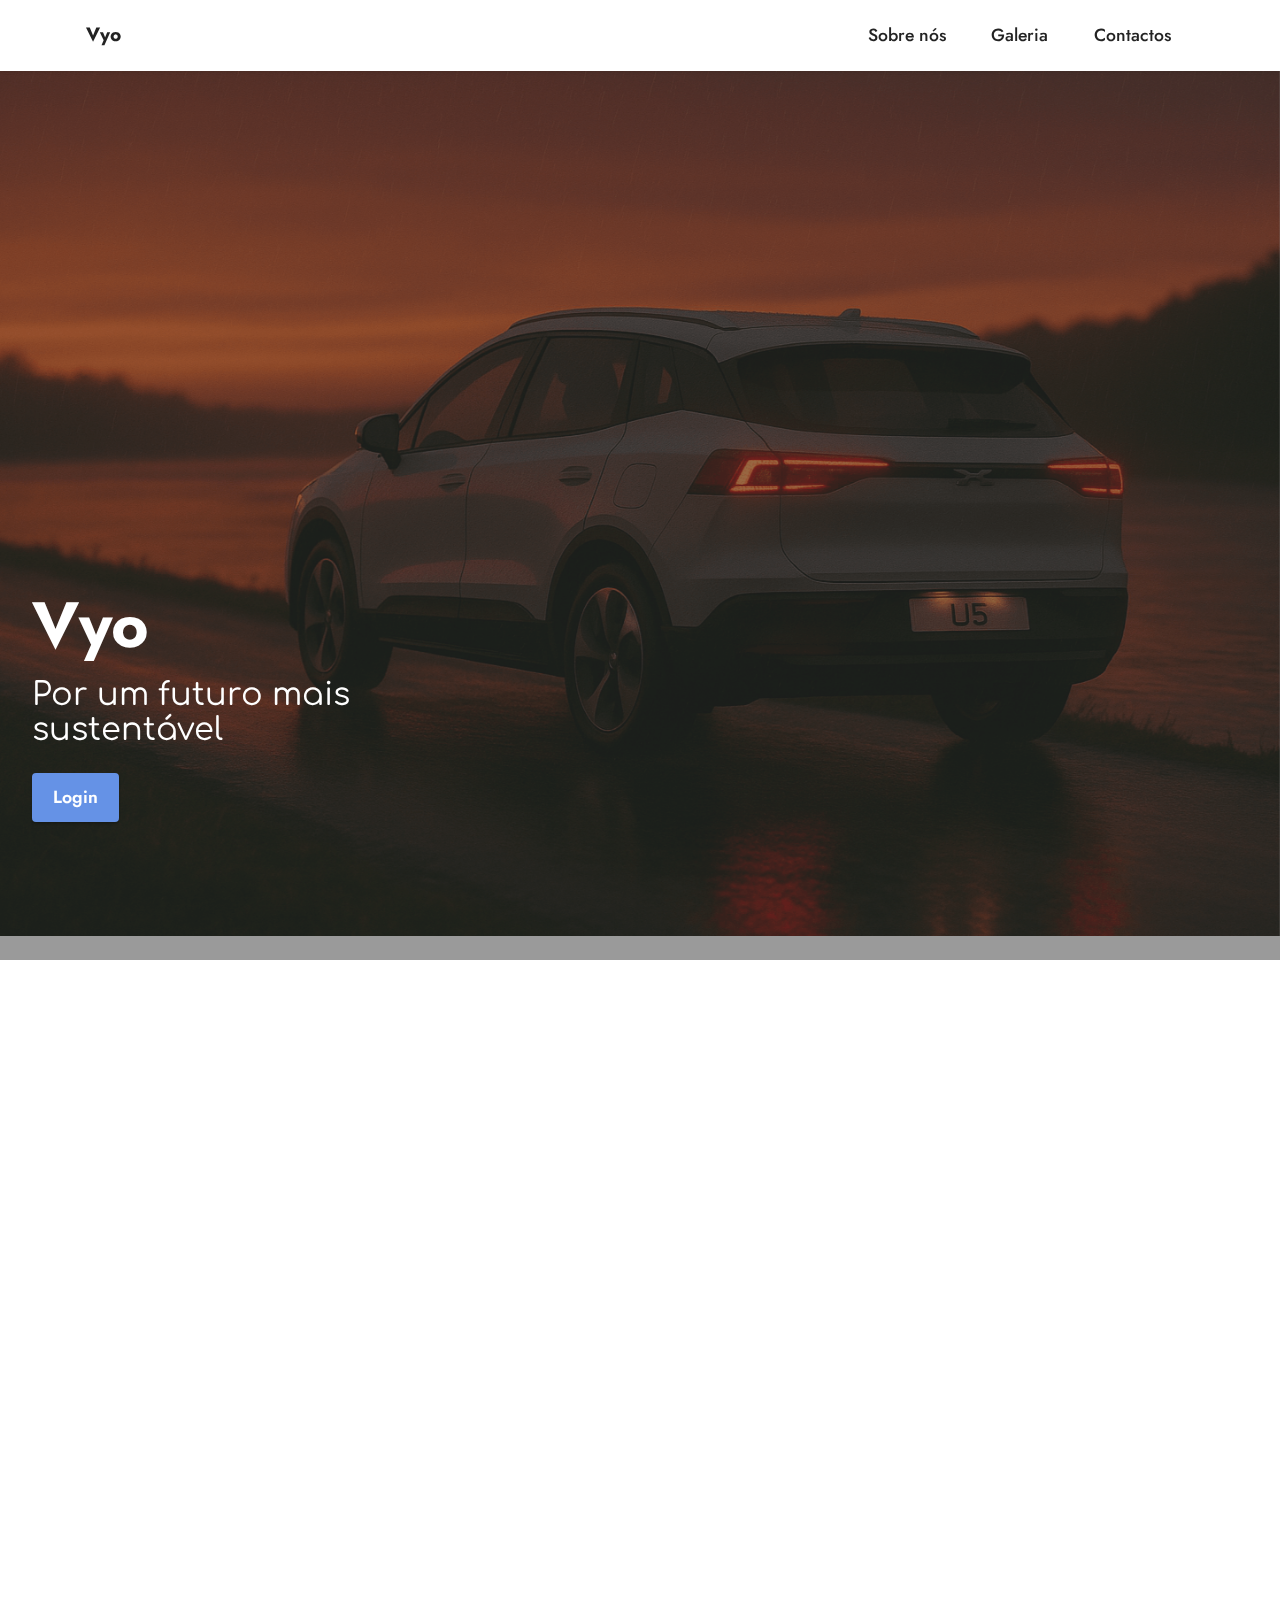
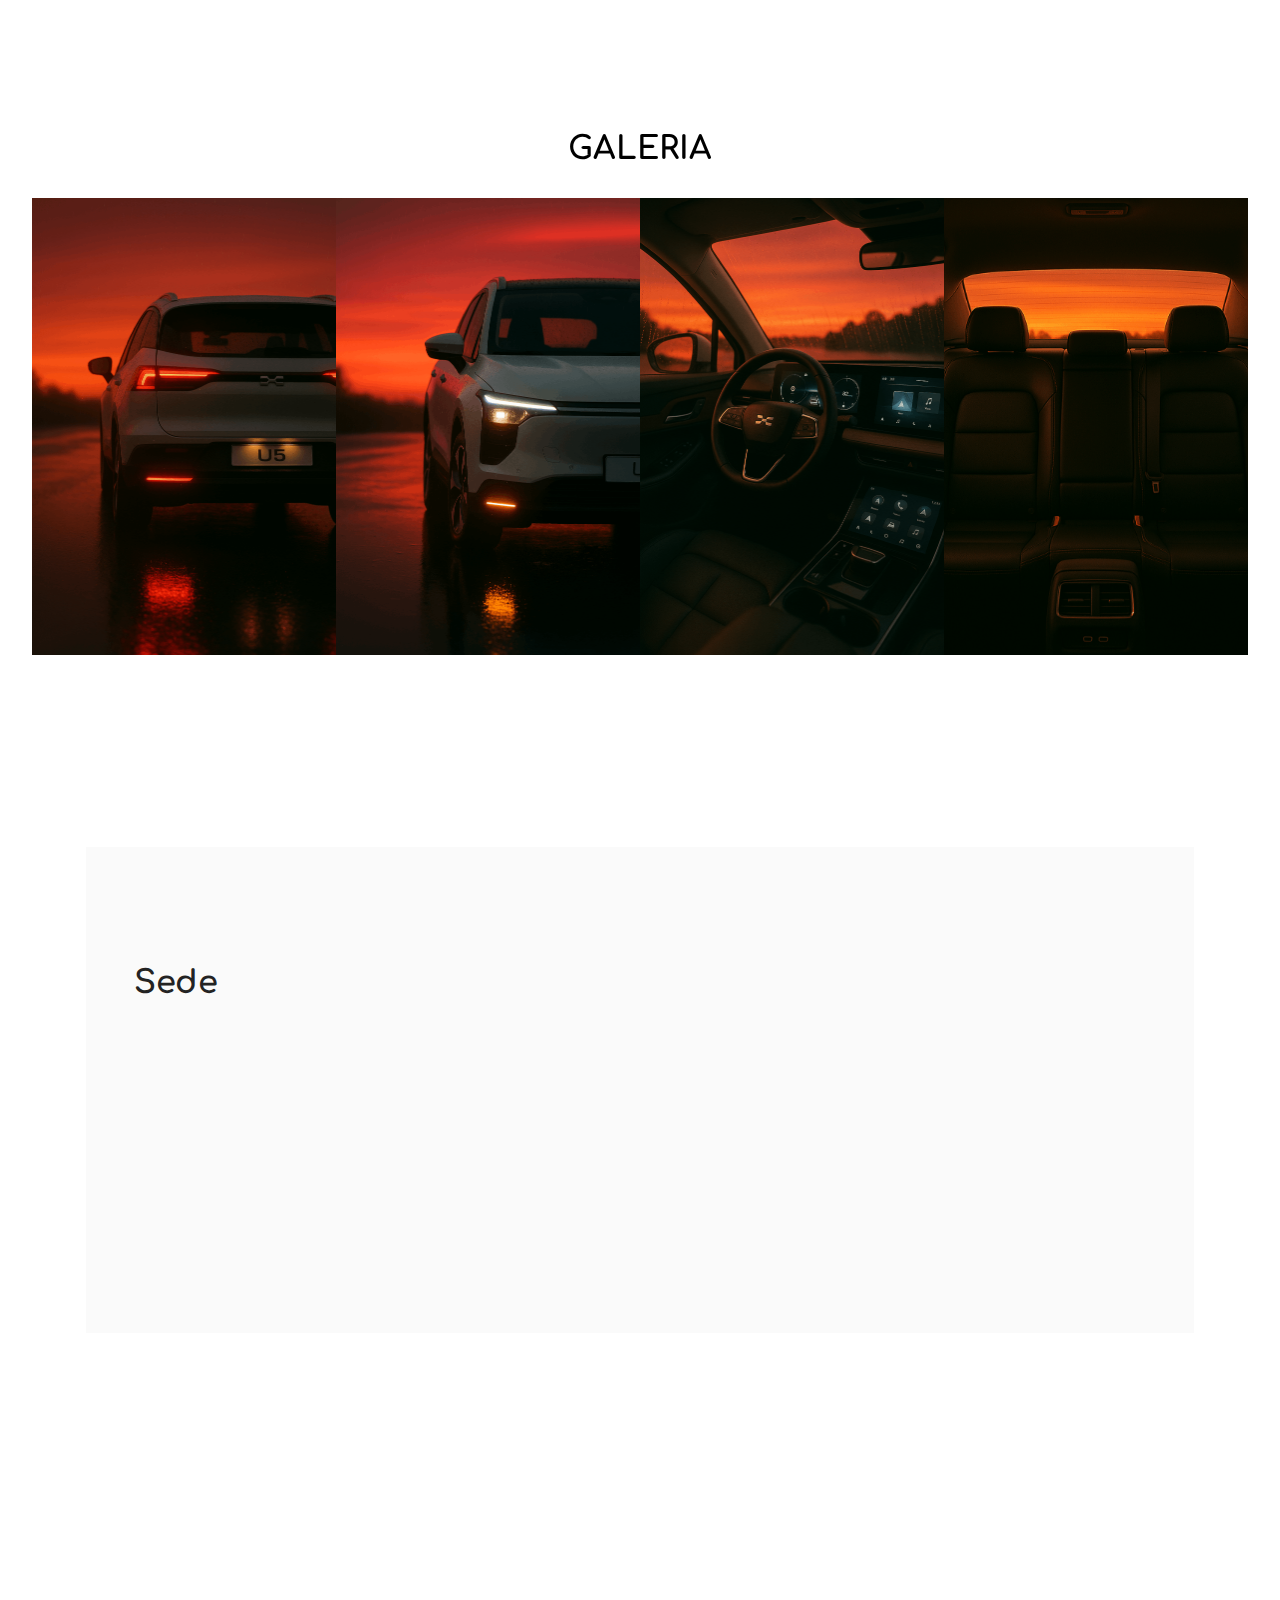
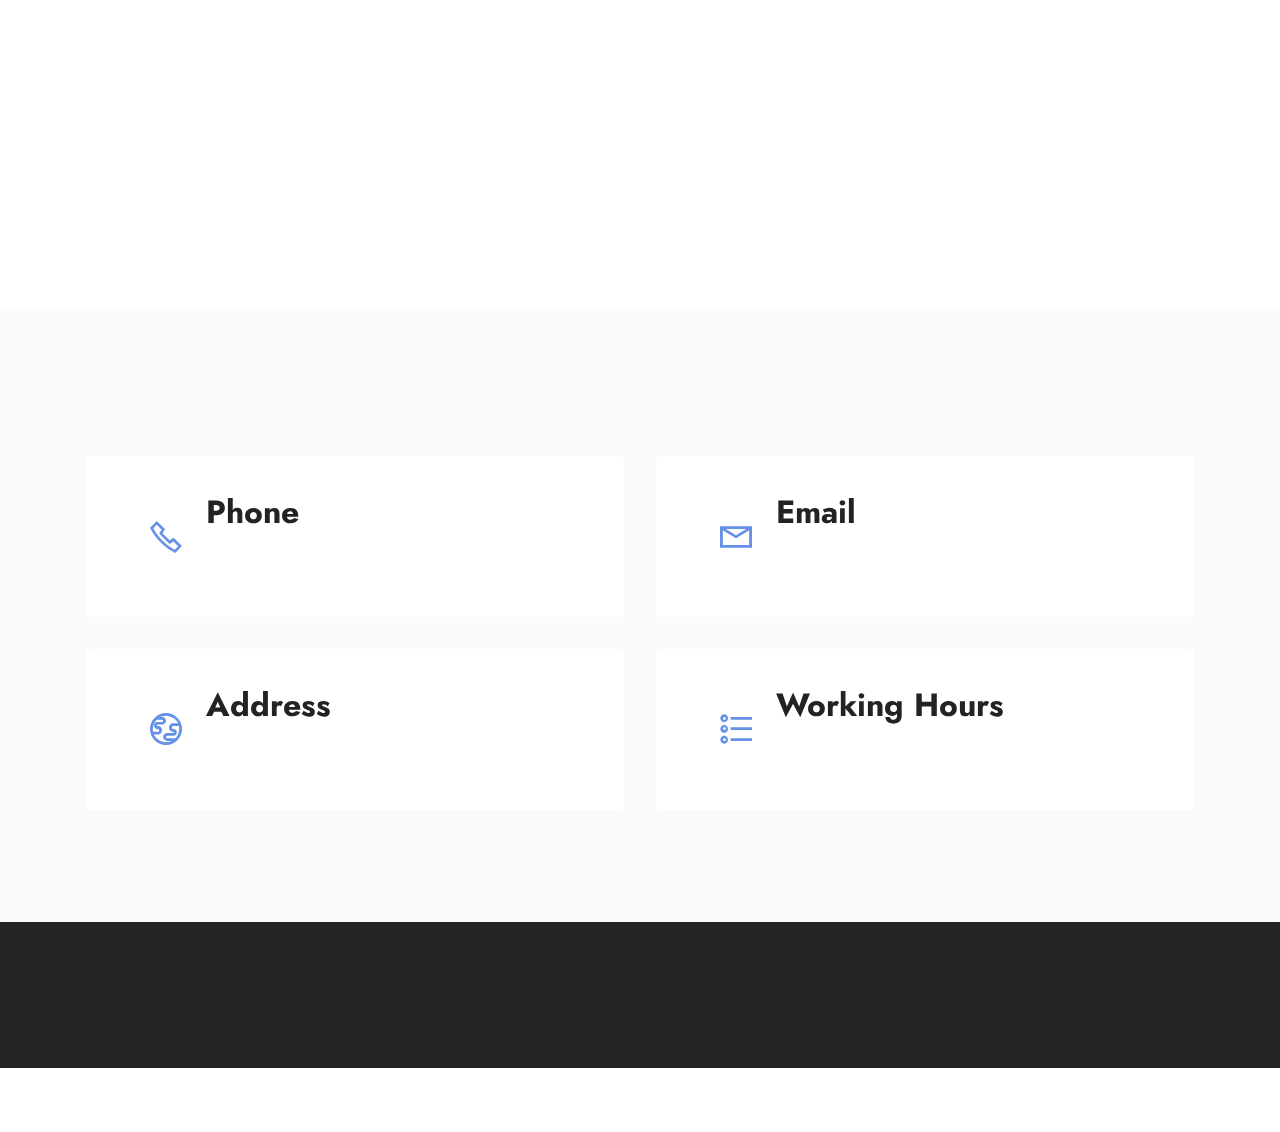
<file: index.html>
<!DOCTYPE html>
<html  >
<head>
  <!-- Site made with Mobirise Website Builder v6.0.1, https://mobirise.com -->
  <meta charset="UTF-8">
  <meta http-equiv="X-UA-Compatible" content="IE=edge">
  <meta name="generator" content="Mobirise v6.0.1, mobirise.com">
  <meta name="viewport" content="width=device-width, initial-scale=1, minimum-scale=1">
  <link rel="shortcut icon" href="assets/images/logo.png" type="image/x-icon">
  <meta name="description" content="">
  
  
  <title>Home</title>
  <link rel="stylesheet" href="assets/web/assets/mobirise-icons2/mobirise2.css">
  <link rel="stylesheet" href="assets/bootstrap/css/bootstrap.min.css">
  <link rel="stylesheet" href="assets/bootstrap/css/bootstrap-grid.min.css">
  <link rel="stylesheet" href="assets/bootstrap/css/bootstrap-reboot.min.css">
  <link rel="stylesheet" href="assets/parallax/jarallax.css">
  <link rel="stylesheet" href="assets/animatecss/animate.css">
  <link rel="stylesheet" href="assets/dropdown/css/style.css">
  <link rel="stylesheet" href="assets/socicon/css/styles.css">
  <link rel="stylesheet" href="assets/theme/css/style.css">
  <link rel="preload" href="https://fonts.googleapis.com/css?family=Jost:100,200,300,400,500,600,700,800,900,100i,200i,300i,400i,500i,600i,700i,800i,900i&display=swap" as="style" onload="this.onload=null;this.rel='stylesheet'">
  <noscript><link rel="stylesheet" href="https://fonts.googleapis.com/css?family=Jost:100,200,300,400,500,600,700,800,900,100i,200i,300i,400i,500i,600i,700i,800i,900i&display=swap"></noscript>
  <link rel="preload" href="https://fonts.googleapis.com/css?family=Comfortaa:300,400,500,600,700&display=swap" as="style" onload="this.onload=null;this.rel='stylesheet'">
  <noscript><link rel="stylesheet" href="https://fonts.googleapis.com/css?family=Comfortaa:300,400,500,600,700&display=swap"></noscript>
  <link rel="preload" as="style" href="assets/mobirise/css/mbr-additional.css?v=tgrgit"><link rel="stylesheet" href="assets/mobirise/css/mbr-additional.css?v=tgrgit" type="text/css">

  
  
  
</head>
<body>
  
  <section data-bs-version="5.1" class="menu menu1 cid-uLarhRCzT5" once="menu" id="menu1-n">
    

    <nav class="navbar navbar-dropdown navbar-fixed-top navbar-expand-lg">
        <div class="container">
            <div class="navbar-brand">
                
                <span class="navbar-caption-wrap"><a class="navbar-caption text-black display-7" href="index.html">Vyo</a></span>
            </div>
            <button class="navbar-toggler" type="button" data-toggle="collapse" data-bs-toggle="collapse" data-target="#navbarSupportedContent" data-bs-target="#navbarSupportedContent" aria-controls="navbarNavAltMarkup" aria-expanded="false" aria-label="Toggle navigation">
                <div class="hamburger">
                    <span></span>
                    <span></span>
                    <span></span>
                    <span></span>
                </div>
            </button>
            <div class="collapse navbar-collapse" id="navbarSupportedContent">
                <ul class="navbar-nav nav-dropdown nav-right" data-app-modern-menu="true"><li class="nav-item"><a class="nav-link link text-black show text-primary display-4" href="index.html#header14-1f" aria-expanded="false">Sobre nós</a></li>
                    <li class="nav-item"><a class="nav-link link text-black text-primary display-4" href="index.html#gallery6-j" aria-expanded="false">Galeria</a></li>
                    <li class="nav-item"><a class="nav-link link text-black text-primary display-4" href="index.html#contacts2-1r">Contactos</a>
                    </li></ul>
                
                
            </div>
        </div>
    </nav>
</section>

<section data-bs-version="5.1" class="header4 cid-uKwk5OwQ3p mbr-fullscreen mbr-parallax-background" id="header4-0">

    
    <div class="mbr-overlay"></div>
    <div class="container-fluid">
        <div class="row">
            <div class="content-wrap">
                <h1 class="mbr-section-title mbr-fonts-style mbr-white mb-3 display-1"><strong>Vyo</strong></h1>
                <h2 class="mbr-section-title mbr-fonts-style mbr-white mb-3 display-2">Por um futuro mais sustentável</h2>
                

                <div class="mbr-section-btn"><a class="btn btn-primary display-4" href="page1.html">Login</a></div>
            </div>
        </div>
    </div>
</section>

<section data-bs-version="5.1" class="header14 cid-sFzxmVl7J6" id="header14-1f">

    

    

    <div class="container">
        <div class="row justify-content-center align-items-center">
            <div class="col-12 col-md-6 image-wrapper">
                <img src="assets/images/mbr-1256x829.jpg" alt="Mobirise Website Builder">
            </div>
            <div class="col-12 col-md">
                <div class="text-wrapper">
                    <h1 class="mbr-section-title mbr-fonts-style mb-3 display-1"><strong>Sobre nós</strong></h1>
                    <p class="mbr-text mbr-fonts-style display-7">Na Vyo, acreditamos que o futuro da mobilidade urbana precisa ser mais confortável, eficiente e sustentável. Fundada em 2025, a Vyo nasceu com um propósito claro: reinventar a forma como nos deslocamos pelas cidades, substituindo os tradicionais táxis por veículos premium, silenciosos e ecologicamente responsáveis.&nbsp;<br></p>
                    <div class="mbr-section-btn mt-3"><a class="btn btn-primary display-4" href="index.html">Read More</a></div>
                </div>
            </div>
        </div>
    </div>
</section>

<section data-bs-version="5.1" class="gallery6 mbr-gallery cid-uKYkLscO0I" id="gallery6-j">
    

    
    

    <div class="container-fluid">
        <div class="mbr-section-head">
            <h3 class="mbr-section-title mbr-fonts-style align-center m-0 display-2"><strong>GALERIA</strong></h3>
            
        </div>
        <div class="row mbr-gallery mt-4">
            <div class="col-12 col-md-6 col-lg-3 item gallery-image">
                <div class="item-wrapper" data-toggle="modal" data-bs-toggle="modal" data-target="#uOiBIGh6zN-modal" data-bs-target="#uOiBIGh6zN-modal">
                    <img class="w-100" src="assets/images/car1.png-609x914.png" alt="Mobirise Website Builder" data-slide-to="0" data-bs-slide-to="0" data-target="#lb-uOiBIGh6zN" data-bs-target="#lb-uOiBIGh6zN">
                    <div class="icon-wrapper">
                        <span class="mobi-mbri mobi-mbri-search mbr-iconfont mbr-iconfont-btn"></span>
                    </div>
                </div>
                
            </div>
            <div class="col-12 col-md-6 col-lg-3 item gallery-image">
                <div class="item-wrapper" data-toggle="modal" data-bs-toggle="modal" data-target="#uOiBIGh6zN-modal" data-bs-target="#uOiBIGh6zN-modal">
                    <img class="w-100" src="assets/images/car2.png-609x914.png" alt="Mobirise Website Builder" data-slide-to="1" data-bs-slide-to="1" data-target="#lb-uOiBIGh6zN" data-bs-target="#lb-uOiBIGh6zN">
                    <div class="icon-wrapper">
                        <span class="mobi-mbri mobi-mbri-search mbr-iconfont mbr-iconfont-btn"></span>
                    </div>
                </div>
                
            </div>
            <div class="col-12 col-md-6 col-lg-3 item gallery-image">
                <div class="item-wrapper" data-toggle="modal" data-bs-toggle="modal" data-target="#uOiBIGh6zN-modal" data-bs-target="#uOiBIGh6zN-modal">
                    <img class="w-100" src="assets/images/car4.png-609x914.png" alt="Mobirise Website Builder" data-slide-to="2" data-bs-slide-to="2" data-target="#lb-uOiBIGh6zN" data-bs-target="#lb-uOiBIGh6zN">
                    <div class="icon-wrapper">
                        <span class="mobi-mbri mobi-mbri-search mbr-iconfont mbr-iconfont-btn"></span>
                    </div>
                </div>
                
            </div>
            <div class="col-12 col-md-6 col-lg-3 item gallery-image">
                <div class="item-wrapper" data-toggle="modal" data-bs-toggle="modal" data-target="#uOiBIGh6zN-modal" data-bs-target="#uOiBIGh6zN-modal">
                    <img class="w-100" src="assets/images/car5.png-609x609.png" alt="Mobirise Website Builder" data-slide-to="3" data-bs-slide-to="3" data-target="#lb-uOiBIGh6zN" data-bs-target="#lb-uOiBIGh6zN">
                    <div class="icon-wrapper">
                        <span class="mobi-mbri mobi-mbri-search mbr-iconfont mbr-iconfont-btn"></span>
                    </div>
                </div>
                
            </div>
        </div>

        <div class="modal mbr-slider" tabindex="-1" role="dialog" aria-hidden="true" id="uOiBIGh6zN-modal">
            <div class="modal-dialog" role="document">
                <div class="modal-content">
                    <div class="modal-body">
                        <div class="carousel slide" id="lb-uOiBIGh6zN" data-interval="5000" data-bs-interval="5000">
                            <div class="carousel-inner">
                                <div class="carousel-item active">
                                    <img class="d-block w-100" src="assets/images/car1.png-609x914.png" alt="Mobirise Website Builder">
                                </div>
                                <div class="carousel-item">
                                    <img class="d-block w-100" src="assets/images/car2.png-609x914.png" alt="Mobirise Website Builder">
                                </div>
                                <div class="carousel-item">
                                    <img class="d-block w-100" src="assets/images/car4.png-609x914.png" alt="Mobirise Website Builder">
                                </div>
                                <div class="carousel-item">
                                    <img class="d-block w-100" src="assets/images/car5.png-609x609.png" alt="Mobirise Website Builder">
                                </div>
                            </div>
                            <ol class="carousel-indicators">
                                <li data-slide-to="0" data-bs-slide-to="0" class="active" data-target="#lb-uOiBIGh6zN" data-bs-target="#lb-uOiBIGh6zN"></li>
                                <li data-slide-to="1" data-bs-slide-to="1" data-target="#lb-uOiBIGh6zN" data-bs-target="#lb-uOiBIGh6zN"></li>
                                <li data-slide-to="2" data-bs-slide-to="2" data-target="#lb-uOiBIGh6zN" data-bs-target="#lb-uOiBIGh6zN"></li>
                                <li data-slide-to="3" data-bs-slide-to="3" data-target="#lb-uOiBIGh6zN" data-bs-target="#lb-uOiBIGh6zN"></li>
                            </ol>
                            <a role="button" href="" class="close" data-dismiss="modal" data-bs-dismiss="modal" aria-label="Close">
                            </a>
                            <a class="carousel-control-prev carousel-control" role="button" data-slide="prev" data-bs-slide="prev" href="#lb-uOiBIGh6zN">
                                <span class="mobi-mbri mobi-mbri-arrow-prev" aria-hidden="true"></span>
                                <span class="sr-only visually-hidden">Previous</span>
                            </a>
                            <a class="carousel-control-next carousel-control" role="button" data-slide="next" data-bs-slide="next" href="#lb-uOiBIGh6zN">
                                <span class="mobi-mbri mobi-mbri-arrow-next" aria-hidden="true"></span>
                                <span class="sr-only visually-hidden">Next</span>
                            </a>
                        </div>
                    </div>
                </div>
            </div>
        </div>
    </div>
</section>

<section data-bs-version="5.1" class="features16 cid-uMo2DjGO9L" id="features16-p">

    

    
    
    <div class="container">
        <div class="content-wrapper">
            <div class="row align-items-center">
                <div class="col-12 col-lg">
                    <div class="text-wrapper">
                        <h6 class="card-title mbr-fonts-style display-2"><strong>Sede</strong></h6>
                        <p class="mbr-text mbr-fonts-style mb-4 display-4">
                            Themes in the Mobirise website builder offer multiple blocks: intros, sliders, galleries, forms, articles, and so on. Start a project and click on the red plus buttons to see the blocks available for your theme.</p>
                        <div class="mbr-section-btn mt-3">
                            <a class="btn btn-warning display-4" href="index.html">Learn more</a>
                        </div>
                    </div>
                </div>
                <div class="col-12 col-lg-6">
                    <div class="image-wrapper">
                        <img src="assets/images/sede.png-980x653.png" alt="Mobirise Website Builder">
                    </div>
                </div>
            </div>
        </div>
    </div>
</section>

<section data-bs-version="5.1" class="map2 cid-sFAxp7Y5iM" id="map2-1y">
    
    
    <div>
        
        <div class="google-map"><iframe frameborder="0" style="border:0" src="https://www.google.com/maps/embed?pb=!1m14!1m12!1m3!1d1091.524568562529!2d-9.178538120239217!3d38.77615682427451!2m3!1f0!2f0!3f0!3m2!1i1024!2i768!4f13.1!5e1!3m2!1spt-PT!2spt!4v1748336969521!5m2!1spt-PT!2spt" allowfullscreen=""></iframe></div>
    </div>
</section>

<section data-bs-version="5.1" class="contacts2 cid-sFzIA7KGYz" id="contacts2-1r">
    <!---->
    
    
    <div class="container">
        <div class="mbr-section-head">
            <h3 class="mbr-section-title mbr-fonts-style align-center mb-0 display-2">
                <strong>Contactos</strong></h3>
            
        </div>
        <div class="row justify-content-center mt-4">
            <div class="card col-12 col-md-6">
                <div class="card-wrapper">
                    <div class="image-wrapper">
                        <span class="mbr-iconfont mobi-mbri-phone mobi-mbri"></span>
                    </div>
                    <div class="text-wrapper">
                        <h6 class="card-title mbr-fonts-style mb-1 display-5">
                            <strong>Phone</strong>
                        </h6>
                        <p class="mbr-text mbr-fonts-style display-7">
                            <a href="tel:+12345678910" class="text-primary">0 (800) 123 45 67</a>
                        </p>
                    </div>
                </div>
            </div>
            <div class="card col-12 col-md-6">
                <div class="card-wrapper">
                    <div class="image-wrapper">
                        <span class="mbr-iconfont mobi-mbri-letter mobi-mbri"></span>
                    </div>
                    <div class="text-wrapper">
                        <h6 class="card-title mbr-fonts-style mb-1 display-5">
                            <strong>Email</strong>
                        </h6>
                        <p class="mbr-text mbr-fonts-style display-7">clientevyo@vyo.pt</p>
                    </div>
                </div>
            </div>
            <div class="card col-12 col-md-6">
                <div class="card-wrapper">
                    <div class="image-wrapper">
                        <span class="mbr-iconfont mobi-mbri-globe mobi-mbri"></span>
                    </div>
                    <div class="text-wrapper">
                        <h6 class="card-title mbr-fonts-style mb-1 display-5">
                            <strong>Address</strong>
                        </h6>
                        <p class="mbr-text mbr-fonts-style display-7">Lisboa, Porto, Faro, Leiria</p>
                    </div>
                </div>
            </div>
            <div class="card col-12 col-md-6">
                <div class="card-wrapper">
                    <div class="image-wrapper">
                        <span class="mbr-iconfont mobi-mbri-bulleted-list mobi-mbri"></span>
                    </div>
                    <div class="text-wrapper">
                        <h6 class="card-title mbr-fonts-style mb-1 display-5">
                            <strong>Working Hours</strong>
                        </h6>
                        <p class="mbr-text mbr-fonts-style display-7">00:00 - 24:00
                        </p>
                    </div>
                </div>
            </div>
        </div>
    </div>
</section>

<section data-bs-version="5.1" class="footer3 cid-uLauDK3kZ2" once="footers" id="footer3-o">

    

    

    <div class="container">
        <div class="media-container-row align-center mbr-white">
            <div class="row row-links">
                <ul class="foot-menu">
                    
                    
                    
                    
                    
                <li class="foot-menu-item mbr-fonts-style display-7">
                        <a class="text-white" href="#" target="_blank">About us</a>
                    </li><li class="foot-menu-item mbr-fonts-style display-7">
                        <a class="text-white" href="#" target="_blank">Services</a>
                    </li><li class="foot-menu-item mbr-fonts-style display-7">
                        <a class="text-white" href="#" target="_blank">Contact Us</a>
                    </li><li class="foot-menu-item mbr-fonts-style display-7">
                        <a class="text-white" href="#" target="_blank">Careers</a>
                    </li><li class="foot-menu-item mbr-fonts-style display-7">
                        <a class="text-white" href="#" target="_blank">Work</a>
                    </li></ul>
            </div>
            <div class="row social-row">
                <div class="social-list align-right pb-2">
                    
                    
                    
                    
                    
                    
                <div class="soc-item">
                        <a href="https://twitter.com/mobirise" target="_blank">
                            <span class="socicon-twitter socicon mbr-iconfont mbr-iconfont-social"></span>
                        </a>
                    </div><div class="soc-item">
                        <a href="https://www.facebook.com/pages/Mobirise/1616226671953247" target="_blank">
                            <span class="socicon-facebook socicon mbr-iconfont mbr-iconfont-social"></span>
                        </a>
                    </div><div class="soc-item">
                        <a href="https://www.youtube.com/c/mobirise" target="_blank">
                            <span class="socicon-youtube socicon mbr-iconfont mbr-iconfont-social"></span>
                        </a>
                    </div><div class="soc-item">
                        <a href="https://instagram.com/mobirise" target="_blank">
                            <span class="socicon-instagram socicon mbr-iconfont mbr-iconfont-social"></span>
                        </a>
                    </div><div class="soc-item">
                        <a href="https://plus.google.com/u/0/+Mobirise" target="_blank">
                            <span class="socicon-googleplus socicon mbr-iconfont mbr-iconfont-social"></span>
                        </a>
                    </div><div class="soc-item">
                        <a href="https://www.behance.net/Mobirise" target="_blank">
                            <span class="socicon-behance socicon mbr-iconfont mbr-iconfont-social"></span>
                        </a>
                    </div></div>
            </div>
            <div class="row row-copirayt">
                <p class="mbr-text mb-0 mbr-fonts-style mbr-white align-center display-7"></p>
            </div>
        </div>
    </div>
</section><section class="display-7" style="padding: 0;align-items: center;justify-content: center;flex-wrap: wrap;    align-content: center;display: flex;position: relative;height: 4rem;"><a href="https://mobiri.se/" style="flex: 1 1;height: 4rem;position: absolute;width: 100%;z-index: 1;"><img alt="" style="height: 4rem;" src="[data-uri]"></a><p style="margin: 0;text-align: center;" class="display-7">&#8204;</p><a style="z-index:1" href="https://mobirise.com/builder/ai-website-builder.html">AI Website Software</a></section><script src="assets/bootstrap/js/bootstrap.bundle.min.js"></script>  <script src="assets/parallax/jarallax.js"></script>  <script src="assets/smoothscroll/smooth-scroll.js"></script>  <script src="assets/ytplayer/index.js"></script>  <script src="assets/dropdown/js/navbar-dropdown.js"></script>  <script src="assets/theme/js/script.js"></script>  
  
  
 <div id="scrollToTop" class="scrollToTop mbr-arrow-up"><a style="text-align: center;"><i class="mbr-arrow-up-icon mbr-arrow-up-icon-cm cm-icon cm-icon-smallarrow-up"></i></a></div>
    <input name="animation" type="hidden">
  </body>
</html>
</file>
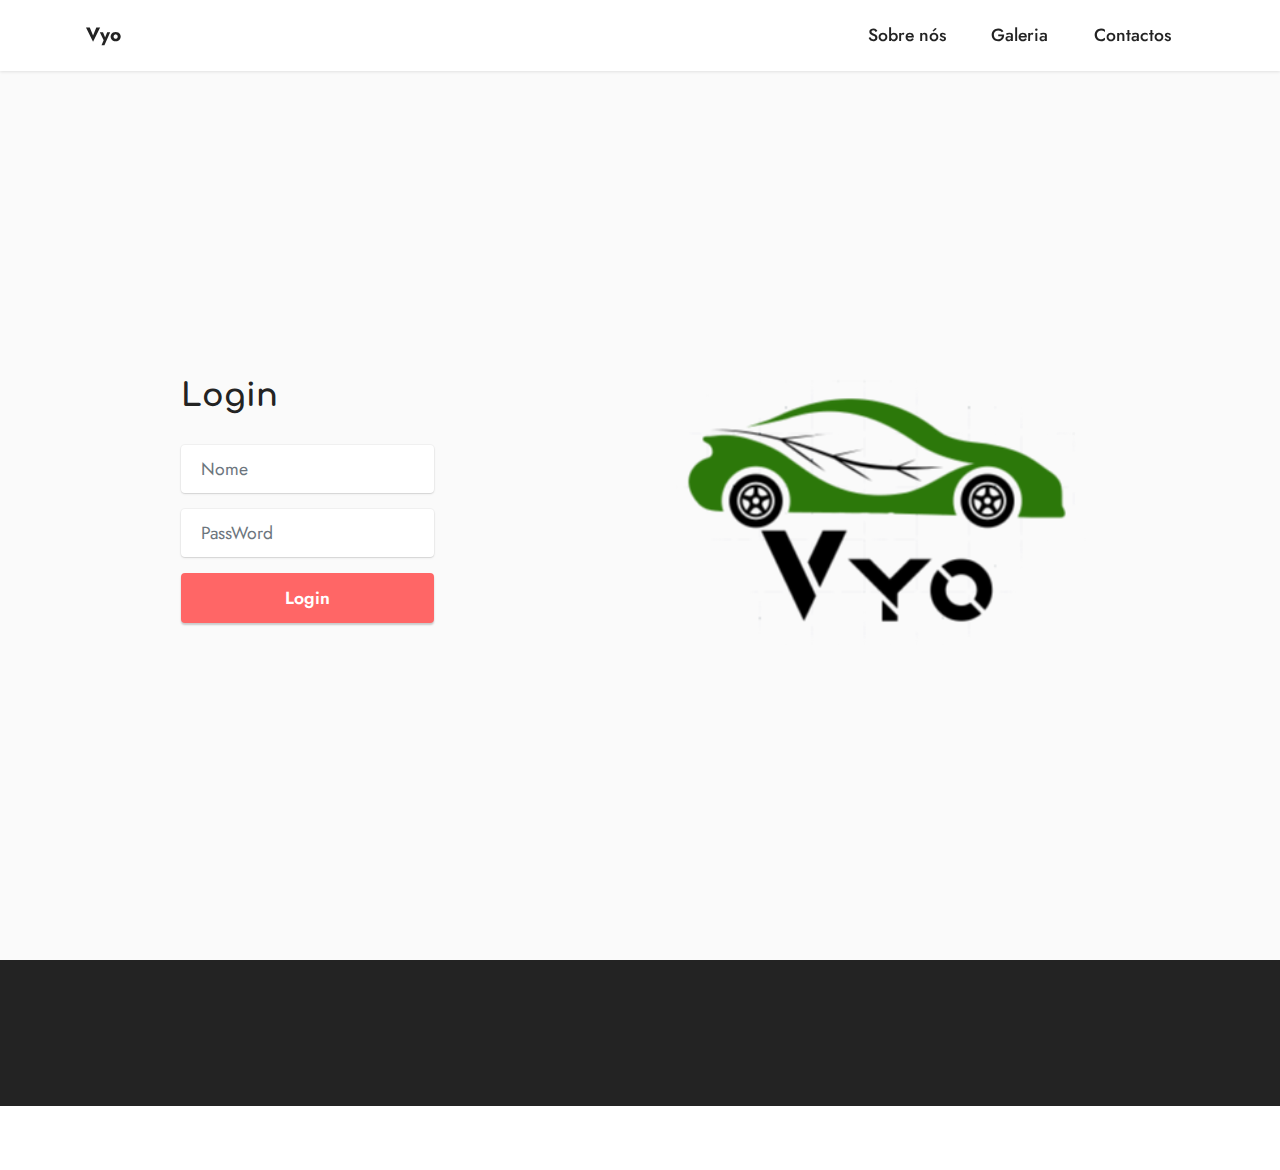
<file: page1.html>
<!DOCTYPE html>
<html  >
<head>
  <!-- Site made with Mobirise Website Builder v6.0.1, https://mobirise.com -->
  <meta charset="UTF-8">
  <meta http-equiv="X-UA-Compatible" content="IE=edge">
  <meta name="generator" content="Mobirise v6.0.1, mobirise.com">
  <meta name="viewport" content="width=device-width, initial-scale=1, minimum-scale=1">
  <link rel="shortcut icon" href="assets/images/logo.png" type="image/x-icon">
  <meta name="description" content="">
  
  
  <title>Login</title>
  <link rel="stylesheet" href="assets/bootstrap/css/bootstrap.min.css">
  <link rel="stylesheet" href="assets/bootstrap/css/bootstrap-grid.min.css">
  <link rel="stylesheet" href="assets/bootstrap/css/bootstrap-reboot.min.css">
  <link rel="stylesheet" href="assets/animatecss/animate.css">
  <link rel="stylesheet" href="assets/dropdown/css/style.css">
  <link rel="stylesheet" href="assets/socicon/css/styles.css">
  <link rel="stylesheet" href="assets/theme/css/style.css">
  <link rel="preload" href="https://fonts.googleapis.com/css?family=Jost:100,200,300,400,500,600,700,800,900,100i,200i,300i,400i,500i,600i,700i,800i,900i&display=swap" as="style" onload="this.onload=null;this.rel='stylesheet'">
  <noscript><link rel="stylesheet" href="https://fonts.googleapis.com/css?family=Jost:100,200,300,400,500,600,700,800,900,100i,200i,300i,400i,500i,600i,700i,800i,900i&display=swap"></noscript>
  <link rel="preload" href="https://fonts.googleapis.com/css?family=Comfortaa:300,400,500,600,700&display=swap" as="style" onload="this.onload=null;this.rel='stylesheet'">
  <noscript><link rel="stylesheet" href="https://fonts.googleapis.com/css?family=Comfortaa:300,400,500,600,700&display=swap"></noscript>
  <link rel="preload" as="style" href="assets/mobirise/css/mbr-additional.css?v=f4JbV8"><link rel="stylesheet" href="assets/mobirise/css/mbr-additional.css?v=f4JbV8" type="text/css">

  
  
  
</head>
<body>
  
  <section data-bs-version="5.1" class="menu menu1 cid-uLarhRCzT5" once="menu" id="menu1-n">
    

    <nav class="navbar navbar-dropdown navbar-fixed-top navbar-expand-lg">
        <div class="container">
            <div class="navbar-brand">
                
                <span class="navbar-caption-wrap"><a class="navbar-caption text-black display-7" href="index.html">Vyo</a></span>
            </div>
            <button class="navbar-toggler" type="button" data-toggle="collapse" data-bs-toggle="collapse" data-target="#navbarSupportedContent" data-bs-target="#navbarSupportedContent" aria-controls="navbarNavAltMarkup" aria-expanded="false" aria-label="Toggle navigation">
                <div class="hamburger">
                    <span></span>
                    <span></span>
                    <span></span>
                    <span></span>
                </div>
            </button>
            <div class="collapse navbar-collapse" id="navbarSupportedContent">
                <ul class="navbar-nav nav-dropdown nav-right" data-app-modern-menu="true"><li class="nav-item"><a class="nav-link link text-black show text-primary display-4" href="index.html#header14-1f" aria-expanded="false">Sobre nós</a></li>
                    <li class="nav-item"><a class="nav-link link text-black text-primary display-4" href="index.html#gallery6-j" aria-expanded="false">Galeria</a></li>
                    <li class="nav-item"><a class="nav-link link text-black text-primary display-4" href="index.html#contacts2-1r">Contactos</a>
                    </li></ul>
                
                
            </div>
        </div>
    </nav>
</section>

<section data-bs-version="5.1" class="form4 cid-uKYmd5CKlt mbr-fullscreen" id="form4-m">

    

    

    <div class="container">
        <div class="row content-wrapper justify-content-center">
            <div class="col-lg-3 offset-lg-1 mbr-form">
                <form action="index.html" method="POST" class="mbr-form form-with-styler" data-verified="">
                    <div class="row">
                        
                        <div hidden="hidden" data-form-alert-danger="" class="alert alert-danger col-12">
                            Oops...! some problem!
                        </div>
                    </div>
                    <div class="dragArea row">
                        <div class="col-lg-12 col-md-12 col-sm-12">
                            <h1 class="mbr-section-title mb-4 display-2"><strong>Login</strong></h1>
                        </div>
                        <div class="col-lg-12 col-md-12 col-sm-12">
                            
                        </div>
                        <div class="col-lg-12 col-md col-12 form-group mb-3" data-for="name">
                            <input type="text" name="name" placeholder="Nome" data-form-field="name" class="form-control" value="" id="name-form4-m">
                        </div>
                        <div class="col-lg-12 col-md col-12 form-group mb-3" data-for="email">
                            <input type="email" name="email" placeholder="PassWord" data-form-field="email" class="form-control" value="" id="email-form4-m">
                        </div>
                        <div class="col-12 col-md-auto mbr-section-btn"><button type="submit" class="btn btn-secondary display-4">Login</button></div>
                    </div>
                </form>
            </div>
            <div class="col-lg-7 offset-lg-1 col-12">
                <div class="image-wrapper">
                    <img class="w-100" src="assets/images/logo.png-1-485x303.png" alt="Mobirise Website Builder">
                </div>
            </div>
        </div>
    </div>
</section>

<section data-bs-version="5.1" class="footer3 cid-uLauDK3kZ2" once="footers" id="footer3-o">

    

    

    <div class="container">
        <div class="media-container-row align-center mbr-white">
            <div class="row row-links">
                <ul class="foot-menu">
                    
                    
                    
                    
                    
                <li class="foot-menu-item mbr-fonts-style display-7">
                        <a class="text-white" href="#" target="_blank">About us</a>
                    </li><li class="foot-menu-item mbr-fonts-style display-7">
                        <a class="text-white" href="#" target="_blank">Services</a>
                    </li><li class="foot-menu-item mbr-fonts-style display-7">
                        <a class="text-white" href="#" target="_blank">Contact Us</a>
                    </li><li class="foot-menu-item mbr-fonts-style display-7">
                        <a class="text-white" href="#" target="_blank">Careers</a>
                    </li><li class="foot-menu-item mbr-fonts-style display-7">
                        <a class="text-white" href="#" target="_blank">Work</a>
                    </li></ul>
            </div>
            <div class="row social-row">
                <div class="social-list align-right pb-2">
                    
                    
                    
                    
                    
                    
                <div class="soc-item">
                        <a href="https://twitter.com/mobirise" target="_blank">
                            <span class="socicon-twitter socicon mbr-iconfont mbr-iconfont-social"></span>
                        </a>
                    </div><div class="soc-item">
                        <a href="https://www.facebook.com/pages/Mobirise/1616226671953247" target="_blank">
                            <span class="socicon-facebook socicon mbr-iconfont mbr-iconfont-social"></span>
                        </a>
                    </div><div class="soc-item">
                        <a href="https://www.youtube.com/c/mobirise" target="_blank">
                            <span class="socicon-youtube socicon mbr-iconfont mbr-iconfont-social"></span>
                        </a>
                    </div><div class="soc-item">
                        <a href="https://instagram.com/mobirise" target="_blank">
                            <span class="socicon-instagram socicon mbr-iconfont mbr-iconfont-social"></span>
                        </a>
                    </div><div class="soc-item">
                        <a href="https://plus.google.com/u/0/+Mobirise" target="_blank">
                            <span class="socicon-googleplus socicon mbr-iconfont mbr-iconfont-social"></span>
                        </a>
                    </div><div class="soc-item">
                        <a href="https://www.behance.net/Mobirise" target="_blank">
                            <span class="socicon-behance socicon mbr-iconfont mbr-iconfont-social"></span>
                        </a>
                    </div></div>
            </div>
            <div class="row row-copirayt">
                <p class="mbr-text mb-0 mbr-fonts-style mbr-white align-center display-7"></p>
            </div>
        </div>
    </div>
</section><section class="display-7" style="padding: 0;align-items: center;justify-content: center;flex-wrap: wrap;    align-content: center;display: flex;position: relative;height: 4rem;"><a href="https://mobiri.se/" style="flex: 1 1;height: 4rem;position: absolute;width: 100%;z-index: 1;"><img alt="" style="height: 4rem;" src="[data-uri]"></a><p style="margin: 0;text-align: center;" class="display-7">&#8204;</p><a style="z-index:1" href="https://mobirise.com/builder/ai-website-maker.html">Best AI Website Maker</a></section><script src="assets/bootstrap/js/bootstrap.bundle.min.js"></script>  <script src="assets/smoothscroll/smooth-scroll.js"></script>  <script src="assets/ytplayer/index.js"></script>  <script src="assets/dropdown/js/navbar-dropdown.js"></script>  <script src="assets/theme/js/script.js"></script>  
  
  
 <div id="scrollToTop" class="scrollToTop mbr-arrow-up"><a style="text-align: center;"><i class="mbr-arrow-up-icon mbr-arrow-up-icon-cm cm-icon cm-icon-smallarrow-up"></i></a></div>
    <input name="animation" type="hidden">
  </body>
</html>
</file>
<file: assets/web/assets/mobirise-icons2/mobirise2.css>
@font-face {
  font-family: 'Moririse2';
  font-display: swap;
  src:  url('mobirise2.eot?f2bix4');
  src:  url('mobirise2.eot?f2bix4#iefix') format('embedded-opentype'),
    url('mobirise2.ttf?f2bix4') format('truetype'),
    url('mobirise2.woff?f2bix4') format('woff'),
    url('mobirise2.svg?f2bix4#mobirise2') format('svg');
  font-weight: normal;
  font-style: normal;
}

[class^="mobi-"], [class*=" mobi-"] {
  /* use !important to prevent issues with browser extensions that change fonts */
  font-family: 'Moririse2' !important;
  speak: none;
  font-style: normal;
  font-weight: normal;
  font-variant: normal;
  text-transform: none;
  line-height: 1;

  /* Better Font Rendering =========== */
  -webkit-font-smoothing: antialiased;
  -moz-osx-font-smoothing: grayscale;
}

.mobi-mbri-add-submenu:before {
  content: "\e900";
}
.mobi-mbri-alert:before {
  content: "\e901";
}
.mobi-mbri-align-center:before {
  content: "\e902";
}
.mobi-mbri-align-justify:before {
  content: "\e903";
}
.mobi-mbri-align-left:before {
  content: "\e904";
}
.mobi-mbri-align-right:before {
  content: "\e905";
}
.mobi-mbri-android:before {
  content: "\e906";
}
.mobi-mbri-apple:before {
  content: "\e907";
}
.mobi-mbri-arrow-down:before {
  content: "\e908";
}
.mobi-mbri-arrow-next:before {
  content: "\e909";
}
.mobi-mbri-arrow-prev:before {
  content: "\e90a";
}
.mobi-mbri-arrow-up:before {
  content: "\e90b";
}
.mobi-mbri-bold:before {
  content: "\e90c";
}
.mobi-mbri-bookmark:before {
  content: "\e90d";
}
.mobi-mbri-bootstrap:before {
  content: "\e90e";
}
.mobi-mbri-briefcase:before {
  content: "\e90f";
}
.mobi-mbri-browse:before {
  content: "\e910";
}
.mobi-mbri-bulleted-list:before {
  content: "\e911";
}
.mobi-mbri-calendar:before {
  content: "\e912";
}
.mobi-mbri-camera:before {
  content: "\e913";
}
.mobi-mbri-cart-add:before {
  content: "\e914";
}
.mobi-mbri-cart-full:before {
  content: "\e915";
}
.mobi-mbri-cash:before {
  content: "\e916";
}
.mobi-mbri-change-style:before {
  content: "\e917";
}
.mobi-mbri-chat:before {
  content: "\e918";
}
.mobi-mbri-clock:before {
  content: "\e919";
}
.mobi-mbri-close:before {
  content: "\e91a";
}
.mobi-mbri-cloud:before {
  content: "\e91b";
}
.mobi-mbri-code:before {
  content: "\e91c";
}
.mobi-mbri-contact-form:before {
  content: "\e91d";
}
.mobi-mbri-credit-card:before {
  content: "\e91e";
}
.mobi-mbri-cursor-click:before {
  content: "\e91f";
}
.mobi-mbri-cust-feedback:before {
  content: "\e920";
}
.mobi-mbri-database:before {
  content: "\e921";
}
.mobi-mbri-delivery:before {
  content: "\e922";
}
.mobi-mbri-desktop:before {
  content: "\e923";
}
.mobi-mbri-devices:before {
  content: "\e924";
}
.mobi-mbri-down:before {
  content: "\e925";
}
.mobi-mbri-download-2:before {
  content: "\e926";
}
.mobi-mbri-download:before {
  content: "\e927";
}
.mobi-mbri-drag-n-drop-2:before {
  content: "\e928";
}
.mobi-mbri-drag-n-drop:before {
  content: "\e929";
}
.mobi-mbri-edit-2:before {
  content: "\e92a";
}
.mobi-mbri-edit:before {
  content: "\e92b";
}
.mobi-mbri-error:before {
  content: "\e92c";
}
.mobi-mbri-extension:before {
  content: "\e92d";
}
.mobi-mbri-features:before {
  content: "\e92e";
}
.mobi-mbri-file:before {
  content: "\e92f";
}
.mobi-mbri-flag:before {
  content: "\e930";
}
.mobi-mbri-folder:before {
  content: "\e931";
}
.mobi-mbri-gift:before {
  content: "\e932";
}
.mobi-mbri-github:before {
  content: "\e933";
}
.mobi-mbri-globe-2:before {
  content: "\e934";
}
.mobi-mbri-globe:before {
  content: "\e935";
}
.mobi-mbri-growing-chart:before {
  content: "\e936";
}
.mobi-mbri-hearth:before {
  content: "\e937";
}
.mobi-mbri-help:before {
  content: "\e938";
}
.mobi-mbri-home:before {
  content: "\e939";
}
.mobi-mbri-hot-cup:before {
  content: "\e93a";
}
.mobi-mbri-idea:before {
  content: "\e93b";
}
.mobi-mbri-image-gallery:before {
  content: "\e93c";
}
.mobi-mbri-image-slider:before {
  content: "\e93d";
}
.mobi-mbri-info:before {
  content: "\e93e";
}
.mobi-mbri-italic:before {
  content: "\e93f";
}
.mobi-mbri-key:before {
  content: "\e940";
}
.mobi-mbri-laptop:before {
  content: "\e941";
}
.mobi-mbri-layers:before {
  content: "\e942";
}
.mobi-mbri-left-right:before {
  content: "\e943";
}
.mobi-mbri-left:before {
  content: "\e944";
}
.mobi-mbri-letter:before {
  content: "\e945";
}
.mobi-mbri-like:before {
  content: "\e946";
}
.mobi-mbri-link:before {
  content: "\e947";
}
.mobi-mbri-lock:before {
  content: "\e948";
}
.mobi-mbri-login:before {
  content: "\e949";
}
.mobi-mbri-logout:before {
  content: "\e94a";
}
.mobi-mbri-magic-stick:before {
  content: "\e94b";
}
.mobi-mbri-map-pin:before {
  content: "\e94c";
}
.mobi-mbri-menu:before {
  content: "\e94d";
}
.mobi-mbri-mobile-2:before {
  content: "\e94e";
}
.mobi-mbri-mobile-horizontal:before {
  content: "\e94f";
}
.mobi-mbri-mobile:before {
  content: "\e950";
}
.mobi-mbri-mobirise:before {
  content: "\e951";
}
.mobi-mbri-more-horizontal:before {
  content: "\e952";
}
.mobi-mbri-more-vertical:before {
  content: "\e953";
}
.mobi-mbri-music:before {
  content: "\e954";
}
.mobi-mbri-new-file:before {
  content: "\e955";
}
.mobi-mbri-numbered-list:before {
  content: "\e956";
}
.mobi-mbri-opened-folder:before {
  content: "\e957";
}
.mobi-mbri-pages:before {
  content: "\e958";
}
.mobi-mbri-paper-plane:before {
  content: "\e959";
}
.mobi-mbri-paperclip:before {
  content: "\e95a";
}
.mobi-mbri-phone:before {
  content: "\e95b";
}
.mobi-mbri-photo:before {
  content: "\e95c";
}
.mobi-mbri-photos:before {
  content: "\e95d";
}
.mobi-mbri-pin:before {
  content: "\e95e";
}
.mobi-mbri-play:before {
  content: "\e95f";
}
.mobi-mbri-plus:before {
  content: "\e960";
}
.mobi-mbri-preview:before {
  content: "\e961";
}
.mobi-mbri-print:before {
  content: "\e962";
}
.mobi-mbri-protect:before {
  content: "\e963";
}
.mobi-mbri-question:before {
  content: "\e964";
}
.mobi-mbri-quote-left:before {
  content: "\e965";
}
.mobi-mbri-quote-right:before {
  content: "\e966";
}
.mobi-mbri-redo:before {
  content: "\e967";
}
.mobi-mbri-refresh:before {
  content: "\e968";
}
.mobi-mbri-responsive-2:before {
  content: "\e969";
}
.mobi-mbri-responsive:before {
  content: "\e96a";
}
.mobi-mbri-right:before {
  content: "\e96b";
}
.mobi-mbri-rocket:before {
  content: "\e96c";
}
.mobi-mbri-sad-face:before {
  content: "\e96d";
}
.mobi-mbri-sale:before {
  content: "\e96e";
}
.mobi-mbri-save:before {
  content: "\e96f";
}
.mobi-mbri-search:before {
  content: "\e970";
}
.mobi-mbri-setting-2:before {
  content: "\e971";
}
.mobi-mbri-setting-3:before {
  content: "\e972";
}
.mobi-mbri-setting:before {
  content: "\e973";
}
.mobi-mbri-share:before {
  content: "\e974";
}
.mobi-mbri-shopping-bag:before {
  content: "\e975";
}
.mobi-mbri-shopping-basket:before {
  content: "\e976";
}
.mobi-mbri-shopping-cart:before {
  content: "\e977";
}
.mobi-mbri-sites:before {
  content: "\e978";
}
.mobi-mbri-smile-face:before {
  content: "\e979";
}
.mobi-mbri-speed:before {
  content: "\e97a";
}
.mobi-mbri-star:before {
  content: "\e97b";
}
.mobi-mbri-success:before {
  content: "\e97c";
}
.mobi-mbri-sun:before {
  content: "\e97d";
}
.mobi-mbri-sun2:before {
  content: "\e97e";
}
.mobi-mbri-tablet-vertical:before {
  content: "\e97f";
}
.mobi-mbri-tablet:before {
  content: "\e980";
}
.mobi-mbri-target:before {
  content: "\e981";
}
.mobi-mbri-timer:before {
  content: "\e982";
}
.mobi-mbri-to-ftp:before {
  content: "\e983";
}
.mobi-mbri-to-local-drive:before {
  content: "\e984";
}
.mobi-mbri-touch-swipe:before {
  content: "\e985";
}
.mobi-mbri-touch:before {
  content: "\e986";
}
.mobi-mbri-trash:before {
  content: "\e987";
}
.mobi-mbri-underline:before {
  content: "\e988";
}
.mobi-mbri-undo:before {
  content: "\e989";
}
.mobi-mbri-unlink:before {
  content: "\e98a";
}
.mobi-mbri-unlock:before {
  content: "\e98b";
}
.mobi-mbri-up-down:before {
  content: "\e98c";
}
.mobi-mbri-up:before {
  content: "\e98d";
}
.mobi-mbri-update:before {
  content: "\e98e";
}
.mobi-mbri-upload-2:before {
  content: "\e98f";
}
.mobi-mbri-upload:before {
  content: "\e990";
}
.mobi-mbri-user-2:before {
  content: "\e991";
}
.mobi-mbri-user:before {
  content: "\e992";
}
.mobi-mbri-users:before {
  content: "\e993";
}
.mobi-mbri-video-play:before {
  content: "\e994";
}
.mobi-mbri-video:before {
  content: "\e995";
}
.mobi-mbri-watch:before {
  content: "\e996";
}
.mobi-mbri-website-theme-2:before {
  content: "\e997";
}
.mobi-mbri-website-theme:before {
  content: "\e998";
}
.mobi-mbri-wifi:before {
  content: "\e999";
}
.mobi-mbri-windows:before {
  content: "\e99a";
}
.mobi-mbri-zoom-in:before {
  content: "\e99b";
}
.mobi-mbri-zoom-out:before {
  content: "\e99c";
}
</file>
<file: assets/parallax/jarallax.css>
.jarallax {
    position: relative;
    z-index: 0;
}
.jarallax > .jarallax-img {
    position: absolute;
    object-fit: cover;
    /* support for plugin https://github.com/bfred-it/object-fit-images */
    font-family: 'object-fit: cover;';
    top: 0;
    left: 0;
    width: 100%;
    height: 100%;
    z-index: -1;
}
</file>
<file: assets/dropdown/css/style.css>
.navbar-dropdown {
  left: 0;
  padding: 0;
  position: absolute;
  right: 0;
  top: 0;
  transition: all 0.45s ease;
  z-index: 1030;
  background: #282828; }
  .navbar-dropdown .navbar-logo {
    margin-right: 0.8rem;
    transition: margin 0.3s ease-in-out;
    vertical-align: middle; }
    .navbar-dropdown .navbar-logo img {
      height: 3.125rem;
      transition: all 0.3s ease-in-out; }
    .navbar-dropdown .navbar-logo.mbr-iconfont {
      font-size: 3.125rem;
      line-height: 3.125rem; }
  .navbar-dropdown .navbar-caption {
    font-weight: 700;
    white-space: normal;
    vertical-align: -4px;
    line-height: 3.125rem !important; }
    .navbar-dropdown .navbar-caption, .navbar-dropdown .navbar-caption:hover {
      color: inherit;
      text-decoration: none; }
  .navbar-dropdown .mbr-iconfont + .navbar-caption {
    vertical-align: -1px; }
  .navbar-dropdown.navbar-fixed-top {
    position: fixed; }
  .navbar-dropdown .navbar-brand span {
    vertical-align: -4px; }
  .navbar-dropdown.bg-color.transparent {
    background: none; }
  .navbar-dropdown.navbar-short .navbar-brand {
    padding: 0.625rem 0; }
    .navbar-dropdown.navbar-short .navbar-brand span {
      vertical-align: -1px; }
  .navbar-dropdown.navbar-short .navbar-caption {
    line-height: 2.375rem !important;
    vertical-align: -2px; }
  .navbar-dropdown.navbar-short .navbar-logo {
    margin-right: 0.5rem; }
    .navbar-dropdown.navbar-short .navbar-logo img {
      height: 2.375rem; }
    .navbar-dropdown.navbar-short .navbar-logo.mbr-iconfont {
      font-size: 2.375rem;
      line-height: 2.375rem; }
  .navbar-dropdown.navbar-short .mbr-table-cell {
    height: 3.625rem; }
  .navbar-dropdown .navbar-close {
    left: 0.6875rem;
    position: fixed;
    top: 0.75rem;
    z-index: 1000; }
  .navbar-dropdown .hamburger-icon {
    content: "";
    display: inline-block;
    vertical-align: middle;
    width: 16px;
    -webkit-box-shadow: 0 -6px 0 1px #282828,0 0 0 1px #282828,0 6px 0 1px #282828;
    -moz-box-shadow: 0 -6px 0 1px #282828,0 0 0 1px #282828,0 6px 0 1px #282828;
    box-shadow: 0 -6px 0 1px #282828,0 0 0 1px #282828,0 6px 0 1px #282828; }

.dropdown-menu .dropdown-toggle[data-toggle="dropdown-submenu"]::after {
  border-bottom: 0.35em solid transparent;
  border-left: 0.35em solid;
  border-right: 0;
  border-top: 0.35em solid transparent;
  margin-left: 0.3rem; }

.dropdown-menu .dropdown-item:focus {
  outline: 0; }

.nav-dropdown {
  font-size: 0.75rem;
  font-weight: 500;
  height: auto !important; }
  .nav-dropdown .nav-btn {
    padding-left: 1rem; }
  .nav-dropdown .link {
    margin: .667em 1.667em;
    font-weight: 500;
    padding: 0;
    transition: color .2s ease-in-out; }
    .nav-dropdown .link.dropdown-toggle {
      margin-right: 2.583em; }
      .nav-dropdown .link.dropdown-toggle::after {
        margin-left: .25rem;
        border-top: 0.35em solid;
        border-right: 0.35em solid transparent;
        border-left: 0.35em solid transparent;
        border-bottom: 0; }
      .nav-dropdown .link.dropdown-toggle[aria-expanded="true"] {
        margin: 0;
        padding: 0.667em 3.263em  0.667em 1.667em; }
  .nav-dropdown .link::after,
  .nav-dropdown .dropdown-item::after {
    color: inherit; }
  .nav-dropdown .btn {
    font-size: 0.75rem;
    font-weight: 700;
    letter-spacing: 0;
    margin-bottom: 0;
    padding-left: 1.25rem;
    padding-right: 1.25rem; }
  .nav-dropdown .dropdown-menu {
    border-radius: 0;
    border: 0;
    left: 0;
    margin: 0;
    padding-bottom: 1.25rem;
    padding-top: 1.25rem;
    position: relative; }
  .nav-dropdown .dropdown-submenu {
    margin-left: 0.125rem;
    top: 0; }
  .nav-dropdown .dropdown-item {
    font-weight: 500;
    line-height: 2;
    padding: 0.3846em 4.615em 0.3846em 1.5385em;
    position: relative;
    transition: color .2s ease-in-out, background-color .2s ease-in-out; }
    .nav-dropdown .dropdown-item::after {
      margin-top: -0.3077em;
      position: absolute;
      right: 1.1538em;
      top: 50%; }
    .nav-dropdown .dropdown-item:focus, .nav-dropdown .dropdown-item:hover {
      background: none; }

@media (max-width: 767px) {
  .nav-dropdown.navbar-toggleable-sm {
    bottom: 0;
    display: none;
    left: 0;
    overflow-x: hidden;
    position: fixed;
    top: 0;
    transform: translateX(-100%);
    -ms-transform: translateX(-100%);
    -webkit-transform: translateX(-100%);
    width: 18.75rem;
    z-index: 999; } }
.nav-dropdown.navbar-toggleable-xl {
  bottom: 0;
  display: none;
  left: 0;
  overflow-x: hidden;
  position: fixed;
  top: 0;
  transform: translateX(-100%);
  -ms-transform: translateX(-100%);
  -webkit-transform: translateX(-100%);
  width: 18.75rem;
  z-index: 999; }

.nav-dropdown-sm {
  display: block !important;
  overflow-x: hidden;
  overflow: auto;
  padding-top: 3.875rem; }
  .nav-dropdown-sm::after {
    content: "";
    display: block;
    height: 3rem;
    width: 100%; }
  .nav-dropdown-sm.collapse.in ~ .navbar-close {
    display: block !important; }
  .nav-dropdown-sm.collapsing, .nav-dropdown-sm.collapse.in {
    transform: translateX(0);
    -ms-transform: translateX(0);
    -webkit-transform: translateX(0);
    transition: all 0.25s ease-out;
    -webkit-transition: all 0.25s ease-out;
    background: #282828; }
  .nav-dropdown-sm.collapsing[aria-expanded="false"] {
    transform: translateX(-100%);
    -ms-transform: translateX(-100%);
    -webkit-transform: translateX(-100%); }
  .nav-dropdown-sm .nav-item {
    display: block;
    margin-left: 0 !important;
    padding-left: 0; }
  .nav-dropdown-sm .link,
  .nav-dropdown-sm .dropdown-item {
    border-top: 1px dotted rgba(255, 255, 255, 0.1);
    font-size: 0.8125rem;
    line-height: 1.6;
    margin: 0 !important;
    padding: 0.875rem 2.4rem 0.875rem 1.5625rem !important;
    position: relative;
    white-space: normal; }
    .nav-dropdown-sm .link:focus, .nav-dropdown-sm .link:hover,
    .nav-dropdown-sm .dropdown-item:focus,
    .nav-dropdown-sm .dropdown-item:hover {
      background: rgba(0, 0, 0, 0.2) !important;
      color: #c0a375; }
  .nav-dropdown-sm .nav-btn {
    position: relative;
    padding: 1.5625rem 1.5625rem 0 1.5625rem; }
    .nav-dropdown-sm .nav-btn::before {
      border-top: 1px dotted rgba(255, 255, 255, 0.1);
      content: "";
      left: 0;
      position: absolute;
      top: 0;
      width: 100%; }
    .nav-dropdown-sm .nav-btn + .nav-btn {
      padding-top: 0.625rem; }
      .nav-dropdown-sm .nav-btn + .nav-btn::before {
        display: none; }
  .nav-dropdown-sm .btn {
    padding: 0.625rem 0; }
  .nav-dropdown-sm .dropdown-toggle[data-toggle="dropdown-submenu"]::after {
    margin-left: .25rem;
    border-top: 0.35em solid;
    border-right: 0.35em solid transparent;
    border-left: 0.35em solid transparent;
    border-bottom: 0; }
  .nav-dropdown-sm .dropdown-toggle[data-toggle="dropdown-submenu"][aria-expanded="true"]::after {
    border-top: 0;
    border-right: 0.35em solid transparent;
    border-left: 0.35em solid transparent;
    border-bottom: 0.35em solid; }
  .nav-dropdown-sm .dropdown-menu {
    margin: 0;
    padding: 0;
    position: relative;
    top: 0;
    left: 0;
    width: 100%;
    border: 0;
    float: none;
    border-radius: 0;
    background: none; }
  .nav-dropdown-sm .dropdown-submenu {
    left: 100%;
    margin-left: 0.125rem;
    margin-top: -1.25rem;
    top: 0; }

.navbar-toggleable-sm .nav-dropdown .dropdown-menu {
  position: absolute; }

.navbar-toggleable-sm .nav-dropdown .dropdown-submenu {
  left: 100%;
  margin-left: 0.125rem;
  margin-top: -1.25rem;
  top: 0; }

.navbar-toggleable-sm.opened .nav-dropdown .dropdown-menu {
  position: relative; }

.navbar-toggleable-sm.opened .nav-dropdown .dropdown-submenu {
  left: 0;
  margin-left: 00rem;
  margin-top: 0rem;
  top: 0; }

.is-builder .nav-dropdown.collapsing {
  transition: none !important; }
</file>
<file: assets/socicon/css/styles.css>
@charset "UTF-8";

@font-face {
  font-family: 'Socicon';
  src:  url('../fonts/socicon.eot');
  src:  url('../fonts/socicon.eot?#iefix') format('embedded-opentype'),
    url('../fonts/socicon.woff2') format('woff2'),
    url('../fonts/socicon.ttf') format('truetype'),
    url('../fonts/socicon.woff') format('woff'),
    url('../fonts/socicon.svg#socicon') format('svg');
  font-weight: normal;
  font-style: normal;
  font-display: swap;
}

[data-icon]:before {
  font-family: "socicon" !important;
  content: attr(data-icon);
  font-style: normal !important;
  font-weight: normal !important;
  font-variant: normal !important;
  text-transform: none !important;
  speak: none;
  line-height: 1;
  -webkit-font-smoothing: antialiased;
  -moz-osx-font-smoothing: grayscale;
}

[class^="socicon-"], [class*=" socicon-"] {
  /* use !important to prevent issues with browser extensions that change fonts */
  font-family: 'Socicon' !important;
  speak: none;
  font-style: normal;
  font-weight: normal;
  font-variant: normal;
  text-transform: none;
  line-height: 1;

  /* Better Font Rendering =========== */
  -webkit-font-smoothing: antialiased;
  -moz-osx-font-smoothing: grayscale;
}

.socicon-500px:before {
  content: "\e000";
}
.socicon-8tracks:before {
  content: "\e001";
}
.socicon-airbnb:before {
  content: "\e002";
}
.socicon-alliance:before {
  content: "\e003";
}
.socicon-amazon:before {
  content: "\e004";
}
.socicon-amplement:before {
  content: "\e005";
}
.socicon-android:before {
  content: "\e006";
}
.socicon-angellist:before {
  content: "\e007";
}
.socicon-apple:before {
  content: "\e008";
}
.socicon-appnet:before {
  content: "\e009";
}
.socicon-baidu:before {
  content: "\e00a";
}
.socicon-bandcamp:before {
  content: "\e00b";
}
.socicon-battlenet:before {
  content: "\e00c";
}
.socicon-mixer:before {
  content: "\e00d";
}
.socicon-bebee:before {
  content: "\e00e";
}
.socicon-bebo:before {
  content: "\e00f";
}
.socicon-behance:before {
  content: "\e010";
}
.socicon-blizzard:before {
  content: "\e011";
}
.socicon-blogger:before {
  content: "\e012";
}
.socicon-buffer:before {
  content: "\e013";
}
.socicon-chrome:before {
  content: "\e014";
}
.socicon-coderwall:before {
  content: "\e015";
}
.socicon-curse:before {
  content: "\e016";
}
.socicon-dailymotion:before {
  content: "\e017";
}
.socicon-deezer:before {
  content: "\e018";
}
.socicon-delicious:before {
  content: "\e019";
}
.socicon-deviantart:before {
  content: "\e01a";
}
.socicon-diablo:before {
  content: "\e01b";
}
.socicon-digg:before {
  content: "\e01c";
}
.socicon-discord:before {
  content: "\e01d";
}
.socicon-disqus:before {
  content: "\e01e";
}
.socicon-douban:before {
  content: "\e01f";
}
.socicon-draugiem:before {
  content: "\e020";
}
.socicon-dribbble:before {
  content: "\e021";
}
.socicon-drupal:before {
  content: "\e022";
}
.socicon-ebay:before {
  content: "\e023";
}
.socicon-ello:before {
  content: "\e024";
}
.socicon-endomodo:before {
  content: "\e025";
}
.socicon-envato:before {
  content: "\e026";
}
.socicon-etsy:before {
  content: "\e027";
}
.socicon-facebook:before {
  content: "\e028";
}
.socicon-feedburner:before {
  content: "\e029";
}
.socicon-filmweb:before {
  content: "\e02a";
}
.socicon-firefox:before {
  content: "\e02b";
}
.socicon-flattr:before {
  content: "\e02c";
}
.socicon-flickr:before {
  content: "\e02d";
}
.socicon-formulr:before {
  content: "\e02e";
}
.socicon-forrst:before {
  content: "\e02f";
}
.socicon-foursquare:before {
  content: "\e030";
}
.socicon-friendfeed:before {
  content: "\e031";
}
.socicon-github:before {
  content: "\e032";
}
.socicon-goodreads:before {
  content: "\e033";
}
.socicon-google:before {
  content: "\e034";
}
.socicon-googlescholar:before {
  content: "\e035";
}
.socicon-googlegroups:before {
  content: "\e036";
}
.socicon-googlephotos:before {
  content: "\e037";
}
.socicon-googleplus:before {
  content: "\e038";
}
.socicon-grooveshark:before {
  content: "\e039";
}
.socicon-hackerrank:before {
  content: "\e03a";
}
.socicon-hearthstone:before {
  content: "\e03b";
}
.socicon-hellocoton:before {
  content: "\e03c";
}
.socicon-heroes:before {
  content: "\e03d";
}
.socicon-smashcast:before {
  content: "\e03e";
}
.socicon-horde:before {
  content: "\e03f";
}
.socicon-houzz:before {
  content: "\e040";
}
.socicon-icq:before {
  content: "\e041";
}
.socicon-identica:before {
  content: "\e042";
}
.socicon-imdb:before {
  content: "\e043";
}
.socicon-instagram:before {
  content: "\e044";
}
.socicon-issuu:before {
  content: "\e045";
}
.socicon-istock:before {
  content: "\e046";
}
.socicon-itunes:before {
  content: "\e047";
}
.socicon-keybase:before {
  content: "\e048";
}
.socicon-lanyrd:before {
  content: "\e049";
}
.socicon-lastfm:before {
  content: "\e04a";
}
.socicon-line:before {
  content: "\e04b";
}
.socicon-linkedin:before {
  content: "\e04c";
}
.socicon-livejournal:before {
  content: "\e04d";
}
.socicon-lyft:before {
  content: "\e04e";
}
.socicon-macos:before {
  content: "\e04f";
}
.socicon-mail:before {
  content: "\e050";
}
.socicon-medium:before {
  content: "\e051";
}
.socicon-meetup:before {
  content: "\e052";
}
.socicon-mixcloud:before {
  content: "\e053";
}
.socicon-modelmayhem:before {
  content: "\e054";
}
.socicon-mumble:before {
  content: "\e055";
}
.socicon-myspace:before {
  content: "\e056";
}
.socicon-newsvine:before {
  content: "\e057";
}
.socicon-nintendo:before {
  content: "\e058";
}
.socicon-npm:before {
  content: "\e059";
}
.socicon-odnoklassniki:before {
  content: "\e05a";
}
.socicon-openid:before {
  content: "\e05b";
}
.socicon-opera:before {
  content: "\e05c";
}
.socicon-outlook:before {
  content: "\e05d";
}
.socicon-overwatch:before {
  content: "\e05e";
}
.socicon-patreon:before {
  content: "\e05f";
}
.socicon-paypal:before {
  content: "\e060";
}
.socicon-periscope:before {
  content: "\e061";
}
.socicon-persona:before {
  content: "\e062";
}
.socicon-pinterest:before {
  content: "\e063";
}
.socicon-play:before {
  content: "\e064";
}
.socicon-player:before {
  content: "\e065";
}
.socicon-playstation:before {
  content: "\e066";
}
.socicon-pocket:before {
  content: "\e067";
}
.socicon-qq:before {
  content: "\e068";
}
.socicon-quora:before {
  content: "\e069";
}
.socicon-raidcall:before {
  content: "\e06a";
}
.socicon-ravelry:before {
  content: "\e06b";
}
.socicon-reddit:before {
  content: "\e06c";
}
.socicon-renren:before {
  content: "\e06d";
}
.socicon-researchgate:before {
  content: "\e06e";
}
.socicon-residentadvisor:before {
  content: "\e06f";
}
.socicon-reverbnation:before {
  content: "\e070";
}
.socicon-rss:before {
  content: "\e071";
}
.socicon-sharethis:before {
  content: "\e072";
}
.socicon-skype:before {
  content: "\e073";
}
.socicon-slideshare:before {
  content: "\e074";
}
.socicon-smugmug:before {
  content: "\e075";
}
.socicon-snapchat:before {
  content: "\e076";
}
.socicon-songkick:before {
  content: "\e077";
}
.socicon-soundcloud:before {
  content: "\e078";
}
.socicon-spotify:before {
  content: "\e079";
}
.socicon-stackexchange:before {
  content: "\e07a";
}
.socicon-stackoverflow:before {
  content: "\e07b";
}
.socicon-starcraft:before {
  content: "\e07c";
}
.socicon-stayfriends:before {
  content: "\e07d";
}
.socicon-steam:before {
  content: "\e07e";
}
.socicon-storehouse:before {
  content: "\e07f";
}
.socicon-strava:before {
  content: "\e080";
}
.socicon-streamjar:before {
  content: "\e081";
}
.socicon-stumbleupon:before {
  content: "\e082";
}
.socicon-swarm:before {
  content: "\e083";
}
.socicon-teamspeak:before {
  content: "\e084";
}
.socicon-teamviewer:before {
  content: "\e085";
}
.socicon-technorati:before {
  content: "\e086";
}
.socicon-telegram:before {
  content: "\e087";
}
.socicon-tripadvisor:before {
  content: "\e088";
}
.socicon-tripit:before {
  content: "\e089";
}
.socicon-triplej:before {
  content: "\e08a";
}
.socicon-tumblr:before {
  content: "\e08b";
}
.socicon-twitch:before {
  content: "\e08c";
}
.socicon-twitter:before {
  content: "\e08d";
}
.socicon-uber:before {
  content: "\e08e";
}
.socicon-ventrilo:before {
  content: "\e08f";
}
.socicon-viadeo:before {
  content: "\e090";
}
.socicon-viber:before {
  content: "\e091";
}
.socicon-viewbug:before {
  content: "\e092";
}
.socicon-vimeo:before {
  content: "\e093";
}
.socicon-vine:before {
  content: "\e094";
}
.socicon-vkontakte:before {
  content: "\e095";
}
.socicon-warcraft:before {
  content: "\e096";
}
.socicon-wechat:before {
  content: "\e097";
}
.socicon-weibo:before {
  content: "\e098";
}
.socicon-whatsapp:before {
  content: "\e099";
}
.socicon-wikipedia:before {
  content: "\e09a";
}
.socicon-windows:before {
  content: "\e09b";
}
.socicon-wordpress:before {
  content: "\e09c";
}
.socicon-wykop:before {
  content: "\e09d";
}
.socicon-xbox:before {
  content: "\e09e";
}
.socicon-xing:before {
  content: "\e09f";
}
.socicon-yahoo:before {
  content: "\e0a0";
}
.socicon-yammer:before {
  content: "\e0a1";
}
.socicon-yandex:before {
  content: "\e0a2";
}
.socicon-yelp:before {
  content: "\e0a3";
}
.socicon-younow:before {
  content: "\e0a4";
}
.socicon-youtube:before {
  content: "\e0a5";
}
.socicon-zapier:before {
  content: "\e0a6";
}
.socicon-zerply:before {
  content: "\e0a7";
}
.socicon-zomato:before {
  content: "\e0a8";
}
.socicon-zynga:before {
  content: "\e0a9";
}
.socicon-spreadshirt:before {
  content: "\e901";
}
.socicon-gamejolt:before {
  content: "\e902";
}
.socicon-trello:before {
  content: "\e903";
}
.socicon-tunein:before {
  content: "\e904";
}
.socicon-bloglovin:before {
  content: "\e905";
}
.socicon-gamewisp:before {
  content: "\e906";
}
.socicon-messenger:before {
  content: "\e907";
}
.socicon-pandora:before {
  content: "\e908";
}
.socicon-augment:before {
  content: "\e909";
}
.socicon-bitbucket:before {
  content: "\e90a";
}
.socicon-fyuse:before {
  content: "\e90b";
}
.socicon-yt-gaming:before {
  content: "\e90c";
}
.socicon-sketchfab:before {
  content: "\e90d";
}
.socicon-mobcrush:before {
  content: "\e90e";
}
.socicon-microsoft:before {
  content: "\e90f";
}
.socicon-realtor:before {
  content: "\e910";
}
.socicon-tidal:before {
  content: "\e911";
}
.socicon-qobuz:before {
  content: "\e912";
}
.socicon-natgeo:before {
  content: "\e913";
}
.socicon-mastodon:before {
  content: "\e914";
}
.socicon-unsplash:before {
  content: "\e915";
}
.socicon-homeadvisor:before {
  content: "\e916";
}
.socicon-angieslist:before {
  content: "\e917";
}
.socicon-codepen:before {
  content: "\e918";
}
.socicon-slack:before {
  content: "\e919";
}
.socicon-openaigym:before {
  content: "\e91a";
}
.socicon-logmein:before {
  content: "\e91b";
}
.socicon-fiverr:before {
  content: "\e91c";
}
.socicon-gotomeeting:before {
  content: "\e91d";
}
.socicon-aliexpress:before {
  content: "\e91e";
}
.socicon-guru:before {
  content: "\e91f";
}
.socicon-appstore:before {
  content: "\e920";
}
.socicon-homes:before {
  content: "\e921";
}
.socicon-zoom:before {
  content: "\e922";
}
.socicon-alibaba:before {
  content: "\e923";
}
.socicon-craigslist:before {
  content: "\e924";
}
.socicon-wix:before {
  content: "\e925";
}
.socicon-redfin:before {
  content: "\e926";
}
.socicon-googlecalendar:before {
  content: "\e927";
}
.socicon-shopify:before {
  content: "\e928";
}
.socicon-freelancer:before {
  content: "\e929";
}
.socicon-seedrs:before {
  content: "\e92a";
}
.socicon-bing:before {
  content: "\e92b";
}
.socicon-doodle:before {
  content: "\e92c";
}
.socicon-bonanza:before {
  content: "\e92d";
}
.socicon-squarespace:before {
  content: "\e92e";
}
.socicon-toptal:before {
  content: "\e92f";
}
.socicon-gust:before {
  content: "\e930";
}
.socicon-ask:before {
  content: "\e931";
}
.socicon-trulia:before {
  content: "\e932";
}
.socicon-loomly:before {
  content: "\e933";
}
.socicon-ghost:before {
  content: "\e934";
}
.socicon-upwork:before {
  content: "\e935";
}
.socicon-fundable:before {
  content: "\e936";
}
.socicon-booking:before {
  content: "\e937";
}
.socicon-googlemaps:before {
  content: "\e938";
}
.socicon-zillow:before {
  content: "\e939";
}
.socicon-niconico:before {
  content: "\e93a";
}
.socicon-toneden:before {
  content: "\e93b";
}
.socicon-crunchbase:before {
  content: "\e93c";
}
.socicon-homefy:before {
  content: "\e93d";
}
.socicon-calendly:before {
  content: "\e93e";
}
.socicon-livemaster:before {
  content: "\e93f";
}
.socicon-udemy:before {
  content: "\e940";
}
.socicon-codered:before {
  content: "\e941";
}
.socicon-origin:before {
  content: "\e942";
}
.socicon-nextdoor:before {
  content: "\e943";
}
.socicon-portfolio:before {
  content: "\e944";
}
.socicon-instructables:before {
  content: "\e945";
}
.socicon-gitlab:before {
  content: "\e946";
}
.socicon-hackernews:before {
  content: "\e947";
}
.socicon-smashwords:before {
  content: "\e948";
}
.socicon-kobo:before {
  content: "\e949";
}
.socicon-bookbub:before {
  content: "\e94a";
}
.socicon-mailru:before {
  content: "\e94b";
}
.socicon-moddb:before {
  content: "\e94c";
}
.socicon-indiedb:before {
  content: "\e94d";
}
.socicon-traxsource:before {
  content: "\e94e";
}
.socicon-gamefor:before {
  content: "\e94f";
}
.socicon-pixiv:before {
  content: "\e950";
}
.socicon-myanimelist:before {
  content: "\e951";
}
.socicon-blackberry:before {
  content: "\e952";
}
.socicon-wickr:before {
  content: "\e953";
}
.socicon-spip:before {
  content: "\e954";
}
.socicon-napster:before {
  content: "\e955";
}
.socicon-beatport:before {
  content: "\e956";
}
.socicon-hackerone:before {
  content: "\e957";
}
.socicon-internet:before {
  content: "\e958";
}
.socicon-ubuntu:before {
  content: "\e959";
}
.socicon-artstation:before {
  content: "\e95a";
}
.socicon-invision:before {
  content: "\e95b";
}
.socicon-torial:before {
  content: "\e95c";
}
.socicon-collectorz:before {
  content: "\e95d";
}
.socicon-seenthis:before {
  content: "\e95e";
}
.socicon-googleplaymusic:before {
  content: "\e95f";
}
.socicon-debian:before {
  content: "\e960";
}
.socicon-filmfreeway:before {
  content: "\e961";
}
.socicon-gnome:before {
  content: "\e962";
}
.socicon-itchio:before {
  content: "\e963";
}
.socicon-jamendo:before {
  content: "\e964";
}
.socicon-mix:before {
  content: "\e965";
}
.socicon-sharepoint:before {
  content: "\e966";
}
.socicon-tinder:before {
  content: "\e967";
}
.socicon-windguru:before {
  content: "\e968";
}
.socicon-cdbaby:before {
  content: "\e969";
}
.socicon-elementaryos:before {
  content: "\e96a";
}
.socicon-stage32:before {
  content: "\e96b";
}
.socicon-tiktok:before {
  content: "\e96c";
}
.socicon-gitter:before {
  content: "\e96d";
}
.socicon-letterboxd:before {
  content: "\e96e";
}
.socicon-threema:before {
  content: "\e96f";
}
.socicon-splice:before {
  content: "\e970";
}
.socicon-metapop:before {
  content: "\e971";
}
.socicon-naver:before {
  content: "\e972";
}
.socicon-remote:before {
  content: "\e973";
}
.socicon-flipboard:before {
  content: "\e974";
}
.socicon-googlehangouts:before {
  content: "\e975";
}
.socicon-dlive:before {
  content: "\e976";
}
.socicon-vsco:before {
  content: "\e977";
}
.socicon-stitcher:before {
  content: "\e978";
}
.socicon-avvo:before {
  content: "\e979";
}
.socicon-redbubble:before {
  content: "\e97a";
}
.socicon-society6:before {
  content: "\e97b";
}
.socicon-zazzle:before {
  content: "\e97c";
}
.socicon-eitaa:before {
  content: "\e97d";
}
.socicon-soroush:before {
  content: "\e97e";
}
.socicon-bale:before {
  content: "\e97f";
}
</file>
<file: assets/theme/css/style.css>
@charset "UTF-8";
section {
  background-color: #ffffff;
}

body {
  font-style: normal;
  line-height: 1.5;
  font-weight: 400;
  color: #232323;
  position: relative;
}

button {
  background-color: transparent;
  border-color: transparent;
}

section,
.container,
.container-fluid {
  position: relative;
  word-wrap: break-word;
}

a.mbr-iconfont:hover {
  text-decoration: none;
}

.article .lead p,
.article .lead ul,
.article .lead ol,
.article .lead pre,
.article .lead blockquote {
  margin-bottom: 0;
}

a {
  font-style: normal;
  font-weight: 400;
  cursor: pointer;
}
a, a:hover {
  text-decoration: none;
}

.mbr-section-title {
  font-style: normal;
  line-height: 1.3;
}

.mbr-section-subtitle {
  line-height: 1.3;
}

.mbr-text {
  font-style: normal;
  line-height: 1.7;
}

h1,
h2,
h3,
h4,
h5,
h6,
.display-1,
.display-2,
.display-4,
.display-5,
.display-7,
span,
p,
a {
  line-height: 1;
  word-break: break-word;
  word-wrap: break-word;
  font-weight: 400;
}

b,
strong {
  font-weight: bold;
}

input:-webkit-autofill, input:-webkit-autofill:hover, input:-webkit-autofill:focus, input:-webkit-autofill:active {
  transition-delay: 9999s;
  -webkit-transition-property: background-color, color;
  transition-property: background-color, color;
}

textarea[type=hidden] {
  display: none;
}

section {
  background-position: 50% 50%;
  background-repeat: no-repeat;
  background-size: cover;
}
section .mbr-background-video,
section .mbr-background-video-preview {
  position: absolute;
  bottom: 0;
  left: 0;
  right: 0;
  top: 0;
}

.hidden {
  visibility: hidden;
}

.mbr-z-index20 {
  z-index: 20;
}

/*! Base colors */
.mbr-white {
  color: #ffffff;
}

.mbr-black {
  color: #111111;
}

.mbr-bg-white {
  background-color: #ffffff;
}

.mbr-bg-black {
  background-color: #000000;
}

/*! Text-aligns */
.align-left {
  text-align: left;
}

.align-center {
  text-align: center;
}

.align-right {
  text-align: right;
}

/*! Font-weight  */
.mbr-light {
  font-weight: 300;
}

.mbr-regular {
  font-weight: 400;
}

.mbr-semibold {
  font-weight: 500;
}

.mbr-bold {
  font-weight: 700;
}

/*! Media  */
.media-content {
  flex-basis: 100%;
}

.media-container-row {
  display: flex;
  flex-direction: row;
  flex-wrap: wrap;
  justify-content: center;
  align-content: center;
  align-items: start;
}
.media-container-row .media-size-item {
  width: 400px;
}

.media-container-column {
  display: flex;
  flex-direction: column;
  flex-wrap: wrap;
  justify-content: center;
  align-content: center;
  align-items: stretch;
}
.media-container-column > * {
  width: 100%;
}

@media (min-width: 992px) {
  .media-container-row {
    flex-wrap: nowrap;
  }
}
figure {
  margin-bottom: 0;
  overflow: hidden;
}

figure[mbr-media-size] {
  transition: width 0.1s;
}

img,
iframe {
  display: block;
  width: 100%;
}

.card {
  background-color: transparent;
  border: none;
}

.card-box {
  width: 100%;
}

.card-img {
  text-align: center;
  flex-shrink: 0;
  -webkit-flex-shrink: 0;
}

.media {
  max-width: 100%;
  margin: 0 auto;
}

.mbr-figure {
  align-self: center;
}

.media-container > div {
  max-width: 100%;
}

.mbr-figure img,
.card-img img {
  width: 100%;
}

@media (max-width: 991px) {
  .media-size-item {
    width: auto !important;
  }

  .media {
    width: auto;
  }

  .mbr-figure {
    width: 100% !important;
  }
}
/*! Buttons */
.mbr-section-btn {
  margin-left: -0.6rem;
  margin-right: -0.6rem;
  font-size: 0;
}

.btn {
  font-weight: 600;
  border-width: 1px;
  font-style: normal;
  margin: 0.6rem 0.6rem;
  white-space: normal;
  transition: all 0.2s ease-in-out;
  display: inline-flex;
  align-items: center;
  justify-content: center;
  word-break: break-word;
}

.btn-sm {
  font-weight: 600;
  letter-spacing: 0px;
  transition: all 0.3s ease-in-out;
}

.btn-md {
  font-weight: 600;
  letter-spacing: 0px;
  transition: all 0.3s ease-in-out;
}

.btn-lg {
  font-weight: 600;
  letter-spacing: 0px;
  transition: all 0.3s ease-in-out;
}

.btn-form {
  margin: 0;
}
.btn-form:hover {
  cursor: pointer;
}

nav .mbr-section-btn {
  margin-left: 0rem;
  margin-right: 0rem;
}

/*! Btn icon margin */
.btn .mbr-iconfont,
.btn.btn-sm .mbr-iconfont {
  order: 1;
  cursor: pointer;
  margin-left: 0.5rem;
  vertical-align: sub;
}

.btn.btn-md .mbr-iconfont,
.btn.btn-md .mbr-iconfont {
  margin-left: 0.8rem;
}

.mbr-regular {
  font-weight: 400;
}

.mbr-semibold {
  font-weight: 500;
}

.mbr-bold {
  font-weight: 700;
}

[type=submit] {
  -webkit-appearance: none;
}

/*! Full-screen */
.mbr-fullscreen .mbr-overlay {
  min-height: 100vh;
}

.mbr-fullscreen {
  display: flex;
  display: -moz-flex;
  display: -ms-flex;
  display: -o-flex;
  align-items: center;
  min-height: 100vh;
  padding-top: 3rem;
  padding-bottom: 3rem;
}

/*! Map */
.map {
  height: 25rem;
  position: relative;
}
.map iframe {
  width: 100%;
  height: 100%;
}

/*! Scroll to top arrow */
.mbr-arrow-up {
  bottom: 25px;
  right: 90px;
  position: fixed;
  text-align: right;
  z-index: 5000;
  color: #ffffff;
  font-size: 22px;
}

.mbr-arrow-up a {
  background: rgba(0, 0, 0, 0.2);
  border-radius: 50%;
  color: #fff;
  display: inline-block;
  height: 60px;
  width: 60px;
  border: 2px solid #fff;
  outline-style: none !important;
  position: relative;
  text-decoration: none;
  transition: all 0.3s ease-in-out;
  cursor: pointer;
  text-align: center;
}
.mbr-arrow-up a:hover {
  background-color: rgba(0, 0, 0, 0.4);
}
.mbr-arrow-up a i {
  line-height: 60px;
}

.mbr-arrow-up-icon {
  display: block;
  color: #fff;
}

.mbr-arrow-up-icon::before {
  content: "›";
  display: inline-block;
  font-family: serif;
  font-size: 22px;
  line-height: 1;
  font-style: normal;
  position: relative;
  top: 6px;
  left: -4px;
  transform: rotate(-90deg);
}

/*! Arrow Down */
.mbr-arrow {
  position: absolute;
  bottom: 45px;
  left: 50%;
  width: 60px;
  height: 60px;
  cursor: pointer;
  background-color: rgba(80, 80, 80, 0.5);
  border-radius: 50%;
  transform: translateX(-50%);
}
@media (max-width: 767px) {
  .mbr-arrow {
    display: none;
  }
}
.mbr-arrow > a {
  display: inline-block;
  text-decoration: none;
  outline-style: none;
  -webkit-animation: arrowdown 1.7s ease-in-out infinite;
          animation: arrowdown 1.7s ease-in-out infinite;
  color: #ffffff;
}
.mbr-arrow > a > i {
  position: absolute;
  top: -2px;
  left: 15px;
  font-size: 2rem;
}

#scrollToTop a i::before {
  content: "";
  position: absolute;
  display: block;
  border-bottom: 2.5px solid #fff;
  border-left: 2.5px solid #fff;
  width: 27.8%;
  height: 27.8%;
  left: 50%;
  top: 51%;
  transform: translateY(-30%) translateX(-50%) rotate(135deg);
}

@keyframes arrowdown {
  0% {
    transform: translateY(0px);
  }
  50% {
    transform: translateY(-5px);
  }
  100% {
    transform: translateY(0px);
  }
}
@-webkit-keyframes arrowdown {
  0% {
    transform: translateY(0px);
  }
  50% {
    transform: translateY(-5px);
  }
  100% {
    transform: translateY(0px);
  }
}
@media (max-width: 500px) {
  .mbr-arrow-up {
    left: 0;
    right: 0;
    text-align: center;
  }
}
/*Gradients animation*/
@keyframes gradient-animation {
  from {
    background-position: 0% 100%;
    -webkit-animation-timing-function: ease-in-out;
            animation-timing-function: ease-in-out;
  }
  to {
    background-position: 100% 0%;
    -webkit-animation-timing-function: ease-in-out;
            animation-timing-function: ease-in-out;
  }
}
@-webkit-keyframes gradient-animation {
  from {
    background-position: 0% 100%;
    -webkit-animation-timing-function: ease-in-out;
            animation-timing-function: ease-in-out;
  }
  to {
    background-position: 100% 0%;
    -webkit-animation-timing-function: ease-in-out;
            animation-timing-function: ease-in-out;
  }
}
.bg-gradient {
  background-size: 200% 200%;
  animation: gradient-animation 5s infinite alternate;
  -webkit-animation: gradient-animation 5s infinite alternate;
}

.menu .navbar-brand {
  display: -webkit-flex;
}
.menu .navbar-brand span {
  display: flex;
  display: -webkit-flex;
}
.menu .navbar-brand .navbar-caption-wrap {
  display: -webkit-flex;
}
.menu .navbar-brand .navbar-logo img {
  display: -webkit-flex;
  width: auto;
}
@media (min-width: 768px) and (max-width: 991px) {
  .menu .navbar-toggleable-sm .navbar-nav {
    display: -ms-flexbox;
  }
}
@media (max-width: 991px) {
  .menu .navbar-collapse {
    max-height: 93.5vh;
  }
  .menu .navbar-collapse.show {
    overflow: auto;
  }
}
@media (min-width: 992px) {
  .menu .navbar-nav.nav-dropdown {
    display: -webkit-flex;
  }
  .menu .navbar-toggleable-sm .navbar-collapse {
    display: -webkit-flex !important;
  }
  .menu .collapsed .navbar-collapse {
    max-height: 93.5vh;
  }
  .menu .collapsed .navbar-collapse.show {
    overflow: auto;
  }
}
@media (max-width: 767px) {
  .menu .navbar-collapse {
    max-height: 80vh;
  }
}

.nav-link .mbr-iconfont {
  margin-right: 0.5rem;
}

.navbar {
  display: -webkit-flex;
  -webkit-flex-wrap: wrap;
  -webkit-align-items: center;
  -webkit-justify-content: space-between;
}

.navbar-collapse {
  -webkit-flex-basis: 100%;
  -webkit-flex-grow: 1;
  -webkit-align-items: center;
}

.nav-dropdown .link {
  padding: 0.667em 1.667em !important;
  margin: 0 !important;
}

.nav {
  display: -webkit-flex;
  -webkit-flex-wrap: wrap;
}

.row {
  display: -webkit-flex;
  -webkit-flex-wrap: wrap;
}

.justify-content-center {
  -webkit-justify-content: center;
}

.form-inline {
  display: -webkit-flex;
}

.card-wrapper {
  -webkit-flex: 1;
}

.carousel-control {
  z-index: 10;
  display: -webkit-flex;
}

.carousel-controls {
  display: -webkit-flex;
}

.media {
  display: -webkit-flex;
}

.form-group:focus {
  outline: none;
}

.jq-selectbox__select {
  padding: 7px 0;
  position: relative;
}

.jq-selectbox__dropdown {
  overflow: hidden;
  border-radius: 10px;
  position: absolute;
  top: 100%;
  left: 0 !important;
  width: 100% !important;
}

.jq-selectbox__trigger-arrow {
  right: 0;
  transform: translateY(-50%);
}

.jq-selectbox li {
  padding: 1.07em 0.5em;
}

input[type=range] {
  padding-left: 0 !important;
  padding-right: 0 !important;
}

.modal-dialog,
.modal-content {
  height: 100%;
}

.modal-dialog .carousel-inner {
  height: calc(100vh - 1.75rem);
}
@media (max-width: 575px) {
  .modal-dialog .carousel-inner {
    height: calc(100vh - 1rem);
  }
}

.carousel-item {
  text-align: center;
}

.carousel-item img {
  margin: auto;
}

.navbar-toggler {
  align-self: flex-start;
  padding: 0.25rem 0.75rem;
  font-size: 1.25rem;
  line-height: 1;
  background: transparent;
  border: 1px solid transparent;
  border-radius: 0.25rem;
}

.navbar-toggler:focus,
.navbar-toggler:hover {
  text-decoration: none;
  box-shadow: none;
}

.navbar-toggler-icon {
  display: inline-block;
  width: 1.5em;
  height: 1.5em;
  vertical-align: middle;
  content: "";
  background: no-repeat center center;
  background-size: 100% 100%;
}

.navbar-toggler-left {
  position: absolute;
  left: 1rem;
}

.navbar-toggler-right {
  position: absolute;
  right: 1rem;
}

.card-img {
  width: auto;
}

.menu .navbar.collapsed:not(.beta-menu) {
  flex-direction: column;
}

.carousel-item.active,
.carousel-item-next,
.carousel-item-prev {
  display: flex;
}

.note-air-layout .dropup .dropdown-menu,
.note-air-layout .navbar-fixed-bottom .dropdown .dropdown-menu {
  bottom: initial !important;
}

html,
body {
  height: auto;
  min-height: 100vh;
}

.dropup .dropdown-toggle::after {
  display: none;
}

.form-asterisk {
  font-family: initial;
  position: absolute;
  top: -2px;
  font-weight: normal;
}

.form-control-label {
  position: relative;
  cursor: pointer;
  margin-bottom: 0.357em;
  padding: 0;
}

.alert {
  color: #ffffff;
  border-radius: 0;
  border: 0;
  font-size: 1.1rem;
  line-height: 1.5;
  margin-bottom: 1.875rem;
  padding: 1.25rem;
  position: relative;
  text-align: center;
}
.alert.alert-form::after {
  background-color: inherit;
  bottom: -7px;
  content: "";
  display: block;
  height: 14px;
  left: 50%;
  margin-left: -7px;
  position: absolute;
  transform: rotate(45deg);
  width: 14px;
}

.form-control {
  background-color: #ffffff;
  background-clip: border-box;
  color: #232323;
  line-height: 1rem !important;
  height: auto;
  padding: 0.6rem 1.2rem;
  transition: border-color 0.25s ease 0s;
  border: 1px solid transparent !important;
  border-radius: 4px;
  box-shadow: rgba(0, 0, 0, 0.07) 0px 1px 1px 0px, rgba(0, 0, 0, 0.07) 0px 1px 3px 0px, rgba(0, 0, 0, 0.03) 0px 0px 0px 1px;
}
.form-active .form-control:invalid {
  border-color: red;
}

form .row {
  margin-left: -0.6rem;
  margin-right: -0.6rem;
}
form .row [class*=col] {
  padding-left: 0.6rem;
  padding-right: 0.6rem;
}

form .mbr-section-btn {
  margin: 0;
  padding-left: 0.6rem;
  padding-right: 0.6rem;
}

form .btn {
  display: flex;
  padding: 0.6rem 1.2rem;
  margin: 0;
}

form .form-check-input {
  margin-top: 0.5;
}

textarea.form-control {
  line-height: 1.5rem !important;
}

.form-group {
  margin-bottom: 1.2rem;
}

.form-control,
form .btn {
  min-height: 48px;
}

.gdpr-block label span.textGDPR input[name=gdpr] {
  top: 7px;
}

.form-control:focus {
  box-shadow: none;
}

:focus {
  outline: none;
}

.mbr-overlay {
  background-color: #000;
  bottom: 0;
  left: 0;
  opacity: 0.5;
  position: absolute;
  right: 0;
  top: 0;
  z-index: 0;
  pointer-events: none;
}

blockquote {
  font-style: italic;
  padding: 3rem;
  font-size: 1.09rem;
  position: relative;
  border-left: 3px solid;
}

ul,
ol,
pre,
blockquote {
  margin-bottom: 2.3125rem;
}

.mt-4 {
  margin-top: 2rem !important;
}

.mb-4 {
  margin-bottom: 2rem !important;
}

@media (min-width: 992px) {
  .container {
    padding-left: 16px;
    padding-right: 16px;
  }

  .row {
    margin-left: -16px;
    margin-right: -16px;
  }
  .row > [class*=col] {
    padding-left: 16px;
    padding-right: 16px;
  }
}
@media (min-width: 768px) {
  .container-fluid {
    padding-left: 32px;
    padding-right: 32px;
  }
}
@media (min-width: 768px) and (max-width: 991px) {
  .mbr-container {
    padding-left: 32px;
    padding-right: 32px;
  }
}
@media (max-width: 767px) {
  .mbr-container {
    padding-left: 16px;
    padding-right: 16px;
  }
}
.card-wrapper,
.item-wrapper {
  overflow: hidden;
}

.app-video-wrapper > img {
  opacity: 1;
}

.item {
  position: relative;
}

.dropdown-menu .dropdown-menu {
  left: 100%;
}

.dropdown-item + .dropdown-menu {
  display: none;
}

.dropdown-item:hover + .dropdown-menu,
.dropdown-menu:hover {
  display: block;
}

@media (min-aspect-ratio: 16/9) {
  .mbr-video-foreground {
    height: 300% !important;
    top: -100% !important;
  }
}
@media (max-aspect-ratio: 16/9) {
  .mbr-video-foreground {
    width: 300% !important;
    left: -100% !important;
  }
}.engine {
	position: absolute;
	text-indent: -2400px;
	text-align: center;
	padding: 0;
	top: 0;
	left: -2400px;
}
</file>
<file: assets/mobirise/css/mbr-additional.css>
.btn {
  border-width: 2px;
}
body {
  font-family: Jost;
}
.display-1 {
  font-family: 'Jost', sans-serif;
  font-size: 4rem;
  line-height: 1.1;
}
.display-1 > .mbr-iconfont {
  font-size: 5rem;
}
.display-2 {
  font-family: 'Comfortaa', display;
  font-size: 2rem;
  line-height: 1.1;
}
.display-2 > .mbr-iconfont {
  font-size: 2.5rem;
}
.display-4 {
  font-family: 'Jost', sans-serif;
  font-size: 1.1rem;
  line-height: 1.5;
}
.display-4 > .mbr-iconfont {
  font-size: 1.375rem;
}
.display-5 {
  font-family: 'Jost', sans-serif;
  font-size: 2rem;
  line-height: 1.5;
}
.display-5 > .mbr-iconfont {
  font-size: 2.5rem;
}
.display-7 {
  font-family: 'Jost', sans-serif;
  font-size: 1.2rem;
  line-height: 1.5;
}
.display-7 > .mbr-iconfont {
  font-size: 1.5rem;
}
/* ---- Fluid typography for mobile devices ---- */
/* 1.4 - font scale ratio ( bootstrap == 1.42857 ) */
/* 100vw - current viewport width */
/* (48 - 20)  48 == 48rem == 768px, 20 == 20rem == 320px(minimal supported viewport) */
/* 0.65 - min scale variable, may vary */
@media (max-width: 992px) {
  .display-1 {
    font-size: 3.2rem;
  }
}
@media (max-width: 768px) {
  .display-1 {
    font-size: 2.8rem;
    font-size: calc( 2.05rem + (4 - 2.05) * ((100vw - 20rem) / (48 - 20)));
    line-height: calc( 1.1 * (2.05rem + (4 - 2.05) * ((100vw - 20rem) / (48 - 20))));
  }
  .display-2 {
    font-size: 1.6rem;
    font-size: calc( 1.35rem + (2 - 1.35) * ((100vw - 20rem) / (48 - 20)));
    line-height: calc( 1.3 * (1.35rem + (2 - 1.35) * ((100vw - 20rem) / (48 - 20))));
  }
  .display-4 {
    font-size: 0.88rem;
    font-size: calc( 1.0350000000000001rem + (1.1 - 1.0350000000000001) * ((100vw - 20rem) / (48 - 20)));
    line-height: calc( 1.4 * (1.0350000000000001rem + (1.1 - 1.0350000000000001) * ((100vw - 20rem) / (48 - 20))));
  }
  .display-5 {
    font-size: 1.6rem;
    font-size: calc( 1.35rem + (2 - 1.35) * ((100vw - 20rem) / (48 - 20)));
    line-height: calc( 1.4 * (1.35rem + (2 - 1.35) * ((100vw - 20rem) / (48 - 20))));
  }
  .display-7 {
    font-size: 0.96rem;
    font-size: calc( 1.07rem + (1.2 - 1.07) * ((100vw - 20rem) / (48 - 20)));
    line-height: calc( 1.4 * (1.07rem + (1.2 - 1.07) * ((100vw - 20rem) / (48 - 20))));
  }
}
/* Buttons */
.btn {
  padding: 0.6rem 1.2rem;
  border-radius: 4px;
}
.btn-sm {
  padding: 0.6rem 1.2rem;
  border-radius: 4px;
}
.btn-md {
  padding: 0.6rem 1.2rem;
  border-radius: 4px;
}
.btn-lg {
  padding: 1rem 2.6rem;
  border-radius: 4px;
}
.bg-primary {
  background-color: #6592e6 !important;
}
.bg-success {
  background-color: #40b0bf !important;
}
.bg-info {
  background-color: #47b5ed !important;
}
.bg-warning {
  background-color: #ffe161 !important;
}
.bg-danger {
  background-color: #ff9966 !important;
}
.btn-primary,
.btn-primary:active {
  background-color: #6592e6 !important;
  border-color: #6592e6 !important;
  color: #ffffff !important;
  box-shadow: 0 2px 2px 0 rgba(0, 0, 0, 0.2);
}
.btn-primary:hover,
.btn-primary:focus,
.btn-primary.focus,
.btn-primary.active {
  color: #ffffff !important;
  background-color: #2260d2 !important;
  border-color: #2260d2 !important;
  box-shadow: 0 2px 5px 0 rgba(0, 0, 0, 0.2);
}
.btn-primary.disabled,
.btn-primary:disabled {
  color: #ffffff !important;
  background-color: #2260d2 !important;
  border-color: #2260d2 !important;
}
.btn-secondary,
.btn-secondary:active {
  background-color: #ff6666 !important;
  border-color: #ff6666 !important;
  color: #ffffff !important;
  box-shadow: 0 2px 2px 0 rgba(0, 0, 0, 0.2);
}
.btn-secondary:hover,
.btn-secondary:focus,
.btn-secondary.focus,
.btn-secondary.active {
  color: #ffffff !important;
  background-color: #ff0f0f !important;
  border-color: #ff0f0f !important;
  box-shadow: 0 2px 5px 0 rgba(0, 0, 0, 0.2);
}
.btn-secondary.disabled,
.btn-secondary:disabled {
  color: #ffffff !important;
  background-color: #ff0f0f !important;
  border-color: #ff0f0f !important;
}
.btn-info,
.btn-info:active {
  background-color: #47b5ed !important;
  border-color: #47b5ed !important;
  color: #ffffff !important;
  box-shadow: 0 2px 2px 0 rgba(0, 0, 0, 0.2);
}
.btn-info:hover,
.btn-info:focus,
.btn-info.focus,
.btn-info.active {
  color: #ffffff !important;
  background-color: #148cca !important;
  border-color: #148cca !important;
  box-shadow: 0 2px 5px 0 rgba(0, 0, 0, 0.2);
}
.btn-info.disabled,
.btn-info:disabled {
  color: #ffffff !important;
  background-color: #148cca !important;
  border-color: #148cca !important;
}
.btn-success,
.btn-success:active {
  background-color: #40b0bf !important;
  border-color: #40b0bf !important;
  color: #ffffff !important;
  box-shadow: 0 2px 2px 0 rgba(0, 0, 0, 0.2);
}
.btn-success:hover,
.btn-success:focus,
.btn-success.focus,
.btn-success.active {
  color: #ffffff !important;
  background-color: #2a747e !important;
  border-color: #2a747e !important;
  box-shadow: 0 2px 5px 0 rgba(0, 0, 0, 0.2);
}
.btn-success.disabled,
.btn-success:disabled {
  color: #ffffff !important;
  background-color: #2a747e !important;
  border-color: #2a747e !important;
}
.btn-warning,
.btn-warning:active {
  background-color: #ffe161 !important;
  border-color: #ffe161 !important;
  color: #614f00 !important;
  box-shadow: 0 2px 2px 0 rgba(0, 0, 0, 0.2);
}
.btn-warning:hover,
.btn-warning:focus,
.btn-warning.focus,
.btn-warning.active {
  color: #0a0800 !important;
  background-color: #ffd10a !important;
  border-color: #ffd10a !important;
  box-shadow: 0 2px 5px 0 rgba(0, 0, 0, 0.2);
}
.btn-warning.disabled,
.btn-warning:disabled {
  color: #614f00 !important;
  background-color: #ffd10a !important;
  border-color: #ffd10a !important;
}
.btn-danger,
.btn-danger:active {
  background-color: #ff9966 !important;
  border-color: #ff9966 !important;
  color: #ffffff !important;
  box-shadow: 0 2px 2px 0 rgba(0, 0, 0, 0.2);
}
.btn-danger:hover,
.btn-danger:focus,
.btn-danger.focus,
.btn-danger.active {
  color: #ffffff !important;
  background-color: #ff5f0f !important;
  border-color: #ff5f0f !important;
  box-shadow: 0 2px 5px 0 rgba(0, 0, 0, 0.2);
}
.btn-danger.disabled,
.btn-danger:disabled {
  color: #ffffff !important;
  background-color: #ff5f0f !important;
  border-color: #ff5f0f !important;
}
.btn-white,
.btn-white:active {
  background-color: #fafafa !important;
  border-color: #fafafa !important;
  color: #7a7a7a !important;
  box-shadow: 0 2px 2px 0 rgba(0, 0, 0, 0.2);
}
.btn-white:hover,
.btn-white:focus,
.btn-white.focus,
.btn-white.active {
  color: #4f4f4f !important;
  background-color: #cfcfcf !important;
  border-color: #cfcfcf !important;
  box-shadow: 0 2px 5px 0 rgba(0, 0, 0, 0.2);
}
.btn-white.disabled,
.btn-white:disabled {
  color: #7a7a7a !important;
  background-color: #cfcfcf !important;
  border-color: #cfcfcf !important;
}
.btn-black,
.btn-black:active {
  background-color: #232323 !important;
  border-color: #232323 !important;
  color: #ffffff !important;
  box-shadow: 0 2px 2px 0 rgba(0, 0, 0, 0.2);
}
.btn-black:hover,
.btn-black:focus,
.btn-black.focus,
.btn-black.active {
  color: #ffffff !important;
  background-color: #000000 !important;
  border-color: #000000 !important;
  box-shadow: 0 2px 5px 0 rgba(0, 0, 0, 0.2);
}
.btn-black.disabled,
.btn-black:disabled {
  color: #ffffff !important;
  background-color: #000000 !important;
  border-color: #000000 !important;
}
.btn-primary-outline,
.btn-primary-outline:active {
  background-color: transparent !important;
  border-color: #6592e6;
  color: #6592e6;
}
.btn-primary-outline:hover,
.btn-primary-outline:focus,
.btn-primary-outline.focus,
.btn-primary-outline.active {
  color: #2260d2 !important;
  background-color: transparent!important;
  border-color: #2260d2 !important;
  box-shadow: none!important;
}
.btn-primary-outline.disabled,
.btn-primary-outline:disabled {
  color: #ffffff !important;
  background-color: #6592e6 !important;
  border-color: #6592e6 !important;
}
.btn-secondary-outline,
.btn-secondary-outline:active {
  background-color: transparent !important;
  border-color: #ff6666;
  color: #ff6666;
}
.btn-secondary-outline:hover,
.btn-secondary-outline:focus,
.btn-secondary-outline.focus,
.btn-secondary-outline.active {
  color: #ff0f0f !important;
  background-color: transparent!important;
  border-color: #ff0f0f !important;
  box-shadow: none!important;
}
.btn-secondary-outline.disabled,
.btn-secondary-outline:disabled {
  color: #ffffff !important;
  background-color: #ff6666 !important;
  border-color: #ff6666 !important;
}
.btn-info-outline,
.btn-info-outline:active {
  background-color: transparent !important;
  border-color: #47b5ed;
  color: #47b5ed;
}
.btn-info-outline:hover,
.btn-info-outline:focus,
.btn-info-outline.focus,
.btn-info-outline.active {
  color: #148cca !important;
  background-color: transparent!important;
  border-color: #148cca !important;
  box-shadow: none!important;
}
.btn-info-outline.disabled,
.btn-info-outline:disabled {
  color: #ffffff !important;
  background-color: #47b5ed !important;
  border-color: #47b5ed !important;
}
.btn-success-outline,
.btn-success-outline:active {
  background-color: transparent !important;
  border-color: #40b0bf;
  color: #40b0bf;
}
.btn-success-outline:hover,
.btn-success-outline:focus,
.btn-success-outline.focus,
.btn-success-outline.active {
  color: #2a747e !important;
  background-color: transparent!important;
  border-color: #2a747e !important;
  box-shadow: none!important;
}
.btn-success-outline.disabled,
.btn-success-outline:disabled {
  color: #ffffff !important;
  background-color: #40b0bf !important;
  border-color: #40b0bf !important;
}
.btn-warning-outline,
.btn-warning-outline:active {
  background-color: transparent !important;
  border-color: #ffe161;
  color: #ffe161;
}
.btn-warning-outline:hover,
.btn-warning-outline:focus,
.btn-warning-outline.focus,
.btn-warning-outline.active {
  color: #ffd10a !important;
  background-color: transparent!important;
  border-color: #ffd10a !important;
  box-shadow: none!important;
}
.btn-warning-outline.disabled,
.btn-warning-outline:disabled {
  color: #614f00 !important;
  background-color: #ffe161 !important;
  border-color: #ffe161 !important;
}
.btn-danger-outline,
.btn-danger-outline:active {
  background-color: transparent !important;
  border-color: #ff9966;
  color: #ff9966;
}
.btn-danger-outline:hover,
.btn-danger-outline:focus,
.btn-danger-outline.focus,
.btn-danger-outline.active {
  color: #ff5f0f !important;
  background-color: transparent!important;
  border-color: #ff5f0f !important;
  box-shadow: none!important;
}
.btn-danger-outline.disabled,
.btn-danger-outline:disabled {
  color: #ffffff !important;
  background-color: #ff9966 !important;
  border-color: #ff9966 !important;
}
.btn-black-outline,
.btn-black-outline:active {
  background-color: transparent !important;
  border-color: #232323;
  color: #232323;
}
.btn-black-outline:hover,
.btn-black-outline:focus,
.btn-black-outline.focus,
.btn-black-outline.active {
  color: #000000 !important;
  background-color: transparent!important;
  border-color: #000000 !important;
  box-shadow: none!important;
}
.btn-black-outline.disabled,
.btn-black-outline:disabled {
  color: #ffffff !important;
  background-color: #232323 !important;
  border-color: #232323 !important;
}
.btn-white-outline,
.btn-white-outline:active {
  background-color: transparent !important;
  border-color: #fafafa;
  color: #fafafa;
}
.btn-white-outline:hover,
.btn-white-outline:focus,
.btn-white-outline.focus,
.btn-white-outline.active {
  color: #cfcfcf !important;
  background-color: transparent!important;
  border-color: #cfcfcf !important;
  box-shadow: none!important;
}
.btn-white-outline.disabled,
.btn-white-outline:disabled {
  color: #7a7a7a !important;
  background-color: #fafafa !important;
  border-color: #fafafa !important;
}
.text-primary {
  color: #6592e6 !important;
}
.text-secondary {
  color: #ff6666 !important;
}
.text-success {
  color: #40b0bf !important;
}
.text-info {
  color: #47b5ed !important;
}
.text-warning {
  color: #ffe161 !important;
}
.text-danger {
  color: #ff9966 !important;
}
.text-white {
  color: #fafafa !important;
}
.text-black {
  color: #232323 !important;
}
a.text-primary:hover,
a.text-primary:focus,
a.text-primary.active {
  color: #205ac5 !important;
}
a.text-secondary:hover,
a.text-secondary:focus,
a.text-secondary.active {
  color: #ff0000 !important;
}
a.text-success:hover,
a.text-success:focus,
a.text-success.active {
  color: #266a73 !important;
}
a.text-info:hover,
a.text-info:focus,
a.text-info.active {
  color: #1283bc !important;
}
a.text-warning:hover,
a.text-warning:focus,
a.text-warning.active {
  color: #facb00 !important;
}
a.text-danger:hover,
a.text-danger:focus,
a.text-danger.active {
  color: #ff5500 !important;
}
a.text-white:hover,
a.text-white:focus,
a.text-white.active {
  color: #c7c7c7 !important;
}
a.text-black:hover,
a.text-black:focus,
a.text-black.active {
  color: #000000 !important;
}
a[class*="text-"]:not(.nav-link):not(.dropdown-item):not([role]):not(.navbar-caption) {
  position: relative;
  background-image: transparent;
  background-size: 10000px 2px;
  background-repeat: no-repeat;
  background-position: 0px 1.2em;
  background-position: -10000px 1.2em;
}
a[class*="text-"]:not(.nav-link):not(.dropdown-item):not([role]):not(.navbar-caption):hover {
  transition: background-position 2s ease-in-out;
  background-image: linear-gradient(currentColor 50%, currentColor 50%);
  background-position: 0px 1.2em;
}
.nav-tabs .nav-link.active {
  color: #6592e6;
}
.nav-tabs .nav-link:not(.active) {
  color: #232323;
}
.alert-success {
  background-color: #70c770;
}
.alert-info {
  background-color: #47b5ed;
}
.alert-warning {
  background-color: #ffe161;
}
.alert-danger {
  background-color: #ff9966;
}
.mbr-gallery-filter li.active .btn {
  background-color: #6592e6;
  border-color: #6592e6;
  color: #ffffff;
}
.mbr-gallery-filter li.active .btn:focus {
  box-shadow: none;
}
a,
a:hover {
  color: #6592e6;
}
.mbr-plan-header.bg-primary .mbr-plan-subtitle,
.mbr-plan-header.bg-primary .mbr-plan-price-desc {
  color: #ffffff;
}
.mbr-plan-header.bg-success .mbr-plan-subtitle,
.mbr-plan-header.bg-success .mbr-plan-price-desc {
  color: #a0d8df;
}
.mbr-plan-header.bg-info .mbr-plan-subtitle,
.mbr-plan-header.bg-info .mbr-plan-price-desc {
  color: #ffffff;
}
.mbr-plan-header.bg-warning .mbr-plan-subtitle,
.mbr-plan-header.bg-warning .mbr-plan-price-desc {
  color: #ffffff;
}
.mbr-plan-header.bg-danger .mbr-plan-subtitle,
.mbr-plan-header.bg-danger .mbr-plan-price-desc {
  color: #ffffff;
}
/* Scroll to top button*/
.form-control {
  font-family: 'Jost', sans-serif;
  font-size: 1.1rem;
  line-height: 1.5;
  font-weight: 400;
}
.form-control > .mbr-iconfont {
  font-size: 1.375rem;
}
.form-control:hover,
.form-control:focus {
  box-shadow: rgba(0, 0, 0, 0.07) 0px 1px 1px 0px, rgba(0, 0, 0, 0.07) 0px 1px 3px 0px, rgba(0, 0, 0, 0.03) 0px 0px 0px 1px;
  border-color: #6592e6 !important;
}
.form-control:-webkit-input-placeholder {
  font-family: 'Jost', sans-serif;
  font-size: 1.1rem;
  line-height: 1.5;
  font-weight: 400;
}
.form-control:-webkit-input-placeholder > .mbr-iconfont {
  font-size: 1.375rem;
}
blockquote {
  border-color: #6592e6;
}
/* Forms */
.jq-selectbox li:hover,
.jq-selectbox li.selected {
  background-color: #6592e6;
  color: #ffffff;
}
.jq-number__spin {
  transition: 0.25s ease;
}
.jq-number__spin:hover {
  border-color: #6592e6;
}
.jq-selectbox .jq-selectbox__trigger-arrow,
.jq-number__spin.minus:after,
.jq-number__spin.plus:after {
  transition: 0.4s;
  border-top-color: #353535;
  border-bottom-color: #353535;
}
.jq-selectbox:hover .jq-selectbox__trigger-arrow,
.jq-number__spin.minus:hover:after,
.jq-number__spin.plus:hover:after {
  border-top-color: #6592e6;
  border-bottom-color: #6592e6;
}
.xdsoft_datetimepicker .xdsoft_calendar td.xdsoft_default,
.xdsoft_datetimepicker .xdsoft_calendar td.xdsoft_current,
.xdsoft_datetimepicker .xdsoft_timepicker .xdsoft_time_box > div > div.xdsoft_current {
  color: #ffffff !important;
  background-color: #6592e6 !important;
  box-shadow: none !important;
}
.xdsoft_datetimepicker .xdsoft_calendar td:hover,
.xdsoft_datetimepicker .xdsoft_timepicker .xdsoft_time_box > div > div:hover {
  color: #000000 !important;
  background: #ff6666 !important;
  box-shadow: none !important;
}
.lazy-bg {
  background-image: none !important;
}
.lazy-placeholder:not(section),
.lazy-none {
  display: block;
  position: relative;
  padding-bottom: 56.25%;
  width: 100%;
  height: auto;
}
iframe.lazy-placeholder,
.lazy-placeholder:after {
  content: '';
  position: absolute;
  width: 200px;
  height: 200px;
  background: transparent no-repeat center;
  background-size: contain;
  top: 50%;
  left: 50%;
  transform: translateX(-50%) translateY(-50%);
  background-image: url("data:image/svg+xml;charset=UTF-8,%3csvg width='32' height='32' viewBox='0 0 64 64' xmlns='http://www.w3.org/2000/svg' stroke='%236592e6' %3e%3cg fill='none' fill-rule='evenodd'%3e%3cg transform='translate(16 16)' stroke-width='2'%3e%3ccircle stroke-opacity='.5' cx='16' cy='16' r='16'/%3e%3cpath d='M32 16c0-9.94-8.06-16-16-16'%3e%3canimateTransform attributeName='transform' type='rotate' from='0 16 16' to='360 16 16' dur='1s' repeatCount='indefinite'/%3e%3c/path%3e%3c/g%3e%3c/g%3e%3c/svg%3e");
}
section.lazy-placeholder:after {
  opacity: 0.5;
}
body {
  overflow-x: hidden;
}
a {
  transition: color 0.6s;
}
.cid-uLarhRCzT5 {
  z-index: 1000;
  width: 100%;
  position: relative;
  min-height: 60px;
}
.cid-uLarhRCzT5 nav.navbar {
  position: fixed;
}
.cid-uLarhRCzT5 .dropdown-item:before {
  font-family: Moririse2 !important;
  content: "\e966";
  display: inline-block;
  width: 0;
  position: absolute;
  left: 1rem;
  top: 0.5rem;
  margin-right: 0.5rem;
  line-height: 1;
  font-size: inherit;
  vertical-align: middle;
  text-align: center;
  overflow: hidden;
  transform: scale(0, 1);
  transition: all 0.25s ease-in-out;
}
.cid-uLarhRCzT5 .dropdown-menu {
  padding: 0;
  border-radius: 4px;
  box-shadow: 0 1px 3px 0 rgba(0, 0, 0, 0.1);
}
.cid-uLarhRCzT5 .dropdown-item {
  border-bottom: 1px solid #e6e6e6;
}
.cid-uLarhRCzT5 .dropdown-item:hover,
.cid-uLarhRCzT5 .dropdown-item:focus {
  background: #6592e6 !important;
  color: white !important;
}
.cid-uLarhRCzT5 .dropdown-item:hover span {
  color: white;
}
.cid-uLarhRCzT5 .dropdown-item:first-child {
  border-top-left-radius: 4px;
  border-top-right-radius: 4px;
}
.cid-uLarhRCzT5 .dropdown-item:last-child {
  border-bottom: none;
  border-bottom-left-radius: 4px;
  border-bottom-right-radius: 4px;
}
.cid-uLarhRCzT5 .nav-dropdown .link {
  padding: 0 0.3em !important;
  margin: 0.667em 1em !important;
}
.cid-uLarhRCzT5 .nav-dropdown .link.dropdown-toggle::after {
  margin-left: 0.5rem;
  margin-top: 0.2rem;
}
.cid-uLarhRCzT5 .nav-link {
  position: relative;
}
.cid-uLarhRCzT5 .container {
  display: flex;
  margin: auto;
}
@media (min-width: 992px) {
  .cid-uLarhRCzT5 .container {
    flex-wrap: nowrap;
  }
}
.cid-uLarhRCzT5 .iconfont-wrapper {
  color: #000000 !important;
  font-size: 1.5rem;
  padding-right: 0.5rem;
}
.cid-uLarhRCzT5 .dropdown-menu,
.cid-uLarhRCzT5 .navbar.opened {
  background: #ffffff !important;
}
.cid-uLarhRCzT5 .nav-item:focus,
.cid-uLarhRCzT5 .nav-link:focus {
  outline: none;
}
.cid-uLarhRCzT5 .dropdown .dropdown-menu .dropdown-item {
  width: auto;
  transition: all 0.25s ease-in-out;
}
.cid-uLarhRCzT5 .dropdown .dropdown-menu .dropdown-item::after {
  right: 0.5rem;
}
.cid-uLarhRCzT5 .dropdown .dropdown-menu .dropdown-item .mbr-iconfont {
  margin-right: 0.5rem;
  vertical-align: sub;
}
.cid-uLarhRCzT5 .dropdown .dropdown-menu .dropdown-item .mbr-iconfont:before {
  display: inline-block;
  transform: scale(1, 1);
  transition: all 0.25s ease-in-out;
}
.cid-uLarhRCzT5 .collapsed .dropdown-menu .dropdown-item:before {
  display: none;
}
.cid-uLarhRCzT5 .collapsed .dropdown .dropdown-menu .dropdown-item {
  padding: 0.235em 1.5em 0.235em 1.5em !important;
  transition: none;
  margin: 0 !important;
}
.cid-uLarhRCzT5 .navbar {
  min-height: 70px;
  transition: all 0.3s;
  border-bottom: 1px solid transparent;
  box-shadow: 0 1px 3px 0 rgba(0, 0, 0, 0.1);
  background: #ffffff;
}
.cid-uLarhRCzT5 .navbar.opened {
  transition: all 0.3s;
}
.cid-uLarhRCzT5 .navbar .dropdown-item {
  padding: 0.5rem 1.8rem;
}
.cid-uLarhRCzT5 .navbar .navbar-logo img {
  width: auto;
}
.cid-uLarhRCzT5 .navbar .navbar-collapse {
  justify-content: flex-end;
  z-index: 1;
}
.cid-uLarhRCzT5 .navbar.collapsed {
  justify-content: center;
}
.cid-uLarhRCzT5 .navbar.collapsed .nav-item .nav-link::before {
  display: none;
}
.cid-uLarhRCzT5 .navbar.collapsed.opened .dropdown-menu {
  top: 0;
}
.cid-uLarhRCzT5 .navbar.collapsed .dropdown-menu .dropdown-submenu {
  left: 0 !important;
}
.cid-uLarhRCzT5 .navbar.collapsed .dropdown-menu .dropdown-item:after {
  right: auto;
}
.cid-uLarhRCzT5 .navbar.collapsed .dropdown-menu .dropdown-toggle[data-toggle="dropdown-submenu"]:after {
  margin-left: 0.5rem;
  margin-top: 0.2rem;
  border-top: 0.35em solid;
  border-right: 0.35em solid transparent;
  border-left: 0.35em solid transparent;
  border-bottom: 0;
  top: 41%;
}
.cid-uLarhRCzT5 .navbar.collapsed ul.navbar-nav li {
  margin: auto;
}
.cid-uLarhRCzT5 .navbar.collapsed .dropdown-menu .dropdown-item {
  padding: 0.25rem 1.5rem;
  text-align: center;
}
.cid-uLarhRCzT5 .navbar.collapsed .icons-menu {
  padding-left: 0;
  padding-right: 0;
  padding-top: 0.5rem;
  padding-bottom: 0.5rem;
}
@media (max-width: 991px) {
  .cid-uLarhRCzT5 .navbar .nav-item .nav-link::before {
    display: none;
  }
  .cid-uLarhRCzT5 .navbar.opened .dropdown-menu {
    top: 0;
  }
  .cid-uLarhRCzT5 .navbar .dropdown-menu .dropdown-submenu {
    left: 0 !important;
  }
  .cid-uLarhRCzT5 .navbar .dropdown-menu .dropdown-item:after {
    right: auto;
  }
  .cid-uLarhRCzT5 .navbar .dropdown-menu .dropdown-toggle[data-toggle="dropdown-submenu"]:after {
    margin-left: 0.5rem;
    margin-top: 0.2rem;
    border-top: 0.35em solid;
    border-right: 0.35em solid transparent;
    border-left: 0.35em solid transparent;
    border-bottom: 0;
    top: 40%;
  }
  .cid-uLarhRCzT5 .navbar .navbar-logo img {
    height: 3rem !important;
  }
  .cid-uLarhRCzT5 .navbar ul.navbar-nav li {
    margin: auto;
  }
  .cid-uLarhRCzT5 .navbar .dropdown-menu .dropdown-item {
    padding: 0.25rem 1.5rem !important;
    text-align: center;
  }
  .cid-uLarhRCzT5 .navbar .navbar-brand {
    flex-shrink: initial;
    flex-basis: auto;
    word-break: break-word;
    padding-right: 2rem;
  }
  .cid-uLarhRCzT5 .navbar .navbar-toggler {
    flex-basis: auto;
  }
  .cid-uLarhRCzT5 .navbar .icons-menu {
    padding-left: 0;
    padding-top: 0.5rem;
    padding-bottom: 0.5rem;
  }
}
@media (max-width: 991px) and (max-width: 767px) {
  .cid-uLarhRCzT5 .navbar .navbar-brand {
    width: calc(100% - 31px);
  }
}
.cid-uLarhRCzT5 .navbar.navbar-short {
  min-height: 60px;
}
.cid-uLarhRCzT5 .navbar.navbar-short .navbar-logo img {
  height: 2.5rem !important;
}
.cid-uLarhRCzT5 .navbar.navbar-short .navbar-brand {
  min-height: 60px;
  padding: 0;
}
.cid-uLarhRCzT5 .navbar-brand {
  min-height: 70px;
  flex-shrink: 0;
  align-items: center;
  margin-right: 0;
  padding: 10px 0;
  transition: all 0.3s;
  word-break: break-word;
  z-index: 1;
}
.cid-uLarhRCzT5 .navbar-brand .navbar-caption {
  line-height: inherit !important;
}
.cid-uLarhRCzT5 .navbar-brand .navbar-logo a {
  outline: none;
}
.cid-uLarhRCzT5 .dropdown-item.active,
.cid-uLarhRCzT5 .dropdown-item:active {
  background-color: transparent;
}
.cid-uLarhRCzT5 .navbar-expand-lg .navbar-nav .nav-link {
  padding: 0;
}
.cid-uLarhRCzT5 .nav-dropdown .link.dropdown-toggle {
  margin-right: 1.667em;
}
.cid-uLarhRCzT5 .nav-dropdown .link.dropdown-toggle[aria-expanded="true"] {
  margin-right: 0;
  padding: 0.667em 1.667em;
}
.cid-uLarhRCzT5 .navbar.navbar-expand-lg .dropdown .dropdown-menu {
  background: #ffffff;
}
.cid-uLarhRCzT5 .navbar.navbar-expand-lg .dropdown .dropdown-menu .dropdown-submenu {
  margin: 0;
  left: 100%;
}
.cid-uLarhRCzT5 .navbar .dropdown.open > .dropdown-menu {
  display: block;
}
.cid-uLarhRCzT5 ul.navbar-nav {
  flex-wrap: wrap;
}
.cid-uLarhRCzT5 .navbar-buttons {
  text-align: center;
  min-width: 170px;
}
.cid-uLarhRCzT5 button.navbar-toggler {
  outline: none;
  width: 31px;
  height: 20px;
  cursor: pointer;
  transition: all 0.2s;
  position: relative;
  align-self: center;
}
.cid-uLarhRCzT5 button.navbar-toggler .hamburger span {
  position: absolute;
  right: 0;
  width: 30px;
  height: 2px;
  border-right: 5px;
  background-color: #000000;
}
.cid-uLarhRCzT5 button.navbar-toggler .hamburger span:nth-child(1) {
  top: 0;
  transition: all 0.2s;
}
.cid-uLarhRCzT5 button.navbar-toggler .hamburger span:nth-child(2) {
  top: 8px;
  transition: all 0.15s;
}
.cid-uLarhRCzT5 button.navbar-toggler .hamburger span:nth-child(3) {
  top: 8px;
  transition: all 0.15s;
}
.cid-uLarhRCzT5 button.navbar-toggler .hamburger span:nth-child(4) {
  top: 16px;
  transition: all 0.2s;
}
.cid-uLarhRCzT5 nav.opened .hamburger span:nth-child(1) {
  top: 8px;
  width: 0;
  opacity: 0;
  right: 50%;
  transition: all 0.2s;
}
.cid-uLarhRCzT5 nav.opened .hamburger span:nth-child(2) {
  transform: rotate(45deg);
  transition: all 0.25s;
}
.cid-uLarhRCzT5 nav.opened .hamburger span:nth-child(3) {
  transform: rotate(-45deg);
  transition: all 0.25s;
}
.cid-uLarhRCzT5 nav.opened .hamburger span:nth-child(4) {
  top: 8px;
  width: 0;
  opacity: 0;
  right: 50%;
  transition: all 0.2s;
}
.cid-uLarhRCzT5 .navbar-dropdown {
  padding: 0 1rem;
  position: fixed;
}
.cid-uLarhRCzT5 a.nav-link {
  display: flex;
  align-items: center;
  justify-content: center;
}
.cid-uLarhRCzT5 .icons-menu {
  flex-wrap: nowrap;
  display: flex;
  justify-content: center;
  padding-left: 1rem;
  padding-right: 1rem;
  padding-top: 0.3rem;
  text-align: center;
}
@media screen and (-ms-high-contrast: active), (-ms-high-contrast: none) {
  .cid-uLarhRCzT5 .navbar {
    height: 70px;
  }
  .cid-uLarhRCzT5 .navbar.opened {
    height: auto;
  }
  .cid-uLarhRCzT5 .nav-item .nav-link:hover::before {
    width: 175%;
    max-width: calc(100% + 2rem);
    left: -1rem;
  }
}
.cid-uKwk5OwQ3p {
  display: flex;
  background-image: url("../../../assets/images/car3.png-1536x1024.png");
}
.cid-uKwk5OwQ3p .mbr-overlay {
  background-color: #353535;
  opacity: 0.5;
}
.cid-uKwk5OwQ3p .content-wrap {
  padding: 5rem 1rem;
}
@media (min-width: 768px) {
  .cid-uKwk5OwQ3p {
    align-items: flex-end;
  }
  .cid-uKwk5OwQ3p .row {
    justify-content: flex-start;
  }
  .cid-uKwk5OwQ3p .content-wrap {
    width: 41%;
  }
}
@media (max-width: 991px) and (min-width: 768px) {
  .cid-uKwk5OwQ3p .content-wrap {
    min-width: 50%;
  }
}
@media (max-width: 767px) {
  .cid-uKwk5OwQ3p {
    -webkit-align-items: center;
    align-items: center;
  }
  .cid-uKwk5OwQ3p .mbr-row {
    -webkit-justify-content: center;
    justify-content: center;
  }
  .cid-uKwk5OwQ3p .content-wrap {
    width: 100%;
  }
}
.cid-sFzxmVl7J6 {
  padding-top: 10rem;
  padding-bottom: 10rem;
  background-color: #ffffff;
}
.cid-sFzxmVl7J6 .row {
  flex-direction: row-reverse;
}
@media (max-width: 991px) {
  .cid-sFzxmVl7J6 .image-wrapper {
    margin-bottom: 2rem;
  }
}
.cid-sFzxmVl7J6 .image-wrapper img {
  width: 100%;
  object-fit: cover;
}
@media (min-width: 992px) {
  .cid-sFzxmVl7J6 .text-wrapper {
    padding: 0 2rem;
  }
}
@media (max-width: 768px) {
  .cid-sFzxmVl7J6 .text-wrapper {
    margin-bottom: 2rem;
  }
}
.cid-sFzxmVl7J6 .mbr-text,
.cid-sFzxmVl7J6 .mbr-section-btn {
  color: #353535;
}
.cid-uKYkLscO0I {
  padding-top: 6rem;
  padding-bottom: 6rem;
  background-color: #ffffff;
}
.cid-uKYkLscO0I .mbr-fallback-image.disabled {
  display: none;
}
.cid-uKYkLscO0I .mbr-fallback-image {
  display: block;
  background-size: cover;
  background-position: center center;
  width: 100%;
  height: 100%;
  position: absolute;
  top: 0;
}
.cid-uKYkLscO0I .row {
  margin-left: 0;
  margin-right: 0;
}
.cid-uKYkLscO0I .item {
  padding-left: 0;
  padding-right: 0;
}
.cid-uKYkLscO0I .item-wrapper {
  height: 100%;
  position: relative;
}
.cid-uKYkLscO0I .item-wrapper img {
  height: 100%;
  object-fit: cover;
}
.cid-uKYkLscO0I .item-wrapper .icon-wrapper {
  pointer-events: none;
  position: absolute;
  width: 60px;
  height: 60px;
  font-size: 22px;
  left: 50%;
  top: 50%;
  display: flex;
  align-items: center;
  justify-content: center;
  border: 2px solid #ffffff;
  border-radius: 50%;
  opacity: 0;
  color: #ffffff;
  transform: translateX(-50%) translateY(-50%);
  background-color: #1b1b1b;
  transition: 0.2s;
}
.cid-uKYkLscO0I .item-wrapper:hover .icon-wrapper {
  opacity: 0.7;
}
.cid-uKYkLscO0I .carousel-control,
.cid-uKYkLscO0I .close {
  background: #1b1b1b;
}
.cid-uKYkLscO0I .carousel-control-prev {
  margin-left: 2.5rem;
}
.cid-uKYkLscO0I .carousel-control-prev span {
  margin-right: 5px;
}
.cid-uKYkLscO0I .carousel-control-next {
  margin-right: 2.5rem;
}
.cid-uKYkLscO0I .carousel-control-next span {
  margin-left: 5px;
}
.cid-uKYkLscO0I .close {
  position: fixed;
  opacity: 0.5;
  font-size: 22px;
  font-weight: 300;
  width: 60px;
  height: 60px;
  border-radius: 50%;
  color: #fff;
  top: 2.5rem;
  right: 2.5rem;
  border: 2px solid #fff;
  text-shadow: none;
  z-index: 5;
  transition: opacity 0.3s ease;
  font-family: 'Moririse2';
  align-items: center;
  justify-content: center;
  display: flex;
}
.cid-uKYkLscO0I .close::before {
  content: '\e91a';
}
.cid-uKYkLscO0I .close:hover {
  opacity: 1;
  background: #000;
  color: #fff;
}
.cid-uKYkLscO0I .carousel-control {
  display: flex;
  top: 50%;
  width: 60px;
  height: 60px;
  margin-top: -1.5rem;
  font-size: 22px;
  background-color: rgba(0, 0, 0, 0.5);
  border: 2px solid #fff;
  border-radius: 50%;
  transition: all 0.3s;
}
.cid-uKYkLscO0I .carousel-control.carousel-control-prev {
  left: 0;
  margin-left: 2.5rem;
}
.cid-uKYkLscO0I .carousel-control.carousel-control-next {
  right: 0;
  margin-right: 2.5rem;
}
@media (max-width: 767px) {
  .cid-uKYkLscO0I .carousel-control {
    top: auto;
    bottom: 1rem;
  }
}
.cid-uKYkLscO0I .carousel-indicators {
  position: absolute;
  bottom: 0;
  margin-bottom: 3px;
}
.cid-uKYkLscO0I .carousel-indicators li {
  max-width: 15px;
  height: 15px;
  width: 15px;
  max-height: 15px;
  margin: 3px;
  background-color: rgba(0, 0, 0, 0.5);
  border: 2px solid #fff;
  border-radius: 50%;
  opacity: 0.5;
  transition: all 0.3s;
}
.cid-uKYkLscO0I .carousel-indicators li.active,
.cid-uKYkLscO0I .carousel-indicators li:hover {
  opacity: 0.9;
}
.cid-uKYkLscO0I .carousel-indicators li::after,
.cid-uKYkLscO0I .carousel-indicators li::before {
  content: none;
}
.cid-uKYkLscO0I .carousel-indicators.ie-fix {
  left: 50%;
  display: block;
  width: 60%;
  margin-left: -30%;
  text-align: center;
}
@media (max-width: 768px) {
  .cid-uKYkLscO0I .carousel-indicators {
    display: none !important;
  }
}
@media (max-width: 991px) {
  .cid-uKYkLscO0I .carousel-indicators {
    margin-bottom: 3.625rem !important;
    padding-left: 2.5rem;
    padding-right: 2.5rem;
  }
}
@media (max-width: 767px) {
  .cid-uKYkLscO0I .carousel-indicators {
    display: none;
  }
}
.cid-uKYkLscO0I .carousel-inner {
  display: flex;
  align-items: center;
}
.cid-uKYkLscO0I .carousel-inner > .active {
  display: block;
}
.cid-uKYkLscO0I .carousel-control.left {
  left: 0;
  margin-left: 2.5rem;
}
.cid-uKYkLscO0I .carousel-control.right {
  right: 0;
  margin-right: 2.5rem;
}
.cid-uKYkLscO0I .carousel-control:hover {
  background: #1b1b1b;
  color: #fff;
  opacity: 1;
}
@media (max-width: 768px) {
  .cid-uKYkLscO0I .carousel-control,
  .cid-uKYkLscO0I .carousel-indicators,
  .cid-uKYkLscO0I .modal .close {
    position: fixed;
  }
}
@media (max-width: 767px) {
  .cid-uKYkLscO0I .mbr-slider .carousel-control {
    top: auto;
    bottom: 20px;
  }
  .cid-uKYkLscO0I .mbr-slider > .container .carousel-control {
    margin-bottom: 0;
  }
}
.cid-uKYkLscO0I .carousel-indicators .active,
.cid-uKYkLscO0I .carousel-indicators li {
  width: 7px;
  height: 7px;
  margin: 3px;
  background: #000000;
  opacity: 0.5;
  border: 4px solid #000000;
}
.cid-uKYkLscO0I .carousel-indicators .active {
  background: #fff;
}
.cid-uKYkLscO0I .carousel-indicators li {
  max-width: 15px;
  max-height: 15px;
  border-radius: 50%;
}
.cid-uKYkLscO0I .modal {
  padding-left: 0 !important;
  position: fixed;
  overflow: hidden;
  padding-right: 0 !important;
}
.cid-uKYkLscO0I .modal-dialog {
  margin: 0 auto;
  max-width: 100%;
  padding-left: 1rem;
  padding-right: 1rem;
}
.cid-uKYkLscO0I .modal-content {
  border-radius: 0;
  border: none;
  background: transparent;
}
.cid-uKYkLscO0I .modal-body {
  padding: 0;
  display: flex;
  align-items: center;
}
.cid-uKYkLscO0I .modal-body img {
  width: 100%;
  object-fit: contain;
  max-height: calc(100vh - 1.75rem);
}
.cid-uKYkLscO0I .carousel {
  width: 100%;
}
.cid-uKYkLscO0I .modal-backdrop.in {
  opacity: 0.8;
}
.cid-uKYkLscO0I .modal.fade .modal-dialog {
  transition: margin-top 0.3s ease-out;
}
.cid-uKYkLscO0I .modal.fade .modal-dialog,
.cid-uKYkLscO0I .modal.in .modal-dialog {
  transform: none;
}
.cid-uKYkLscO0I .mbr-gallery .item-wrapper {
  cursor: pointer;
}
.cid-uKYkLscO0I H6 {
  text-align: center;
}
.cid-uKYkLscO0I H3 {
  color: #000000;
}
.cid-uMo2DjGO9L {
  padding-top: 6rem;
  padding-bottom: 6rem;
  background-color: #ffffff;
}
.cid-uMo2DjGO9L .mbr-fallback-image.disabled {
  display: none;
}
.cid-uMo2DjGO9L .mbr-fallback-image {
  display: block;
  background-size: cover;
  background-position: center center;
  width: 100%;
  height: 100%;
  position: absolute;
  top: 0;
}
.cid-uMo2DjGO9L .content-wrapper {
  background: #fafafa;
}
@media (max-width: 991px) {
  .cid-uMo2DjGO9L .content-wrapper .row {
    flex-direction: column-reverse;
  }
  .cid-uMo2DjGO9L .content-wrapper .image-wrapper {
    margin-bottom: 2rem;
  }
}
@media (max-width: 767px) {
  .cid-uMo2DjGO9L .content-wrapper {
    padding: 1rem;
  }
}
@media (min-width: 768px) and (max-width: 991px) {
  .cid-uMo2DjGO9L .content-wrapper {
    padding: 2rem;
  }
}
@media (min-width: 992px) {
  .cid-uMo2DjGO9L .content-wrapper {
    padding: 5rem 3rem;
  }
  .cid-uMo2DjGO9L .content-wrapper .text-wrapper {
    padding-right: 2rem;
  }
}
.cid-uMo2DjGO9L .image-wrapper img {
  width: 100%;
  object-fit: cover;
}
.cid-sFAxp7Y5iM {
  padding-top: 0rem;
  padding-bottom: 0rem;
  background: #ffffff;
}
.cid-sFAxp7Y5iM .google-map {
  height: 30rem;
  position: relative;
}
.cid-sFAxp7Y5iM .google-map iframe {
  height: 100%;
  width: 100%;
}
.cid-sFAxp7Y5iM .google-map [data-state-details] {
  color: #6b6763;
  height: 1.5em;
  margin-top: -0.75em;
  padding-left: 1.25rem;
  padding-right: 1.25rem;
  position: absolute;
  text-align: center;
  top: 50%;
  width: 100%;
}
.cid-sFAxp7Y5iM .google-map[data-state] {
  background: #e9e5dc;
}
.cid-sFAxp7Y5iM .google-map[data-state="loading"] [data-state-details] {
  display: none;
}
.cid-sFzIA7KGYz {
  padding-top: 5rem;
  padding-bottom: 5rem;
  background-color: #fafafa;
}
.cid-sFzIA7KGYz .image-wrapper {
  display: flex;
  align-items: center;
}
.cid-sFzIA7KGYz .card-wrapper {
  margin-bottom: 2rem;
  display: flex;
  border-radius: 4px;
  background: #ffffff;
}
@media (max-width: 991px) {
  .cid-sFzIA7KGYz .card-wrapper {
    padding: 1rem 2rem;
  }
}
@media (min-width: 992px) {
  .cid-sFzIA7KGYz .card-wrapper {
    padding: 2rem 4rem;
  }
}
.cid-sFzIA7KGYz .mbr-iconfont {
  font-size: 2rem;
  padding-right: 1.5rem;
  color: #6592e6;
}
.cid-sFzIA7KGYz .mbr-section-subtitle {
  text-align: center;
}
.cid-uLauDK3kZ2 {
  padding-top: 2rem;
  padding-bottom: 2rem;
  background-color: #232323;
}
.cid-uLauDK3kZ2 .row-links {
  width: 100%;
  justify-content: center;
}
.cid-uLauDK3kZ2 .social-row {
  width: 100%;
  justify-content: center;
}
.cid-uLauDK3kZ2 .media-container-row {
  flex-direction: column;
  justify-content: center;
  align-items: center;
}
.cid-uLauDK3kZ2 .media-container-row .foot-menu {
  list-style: none;
  display: flex;
  justify-content: center;
  flex-wrap: wrap;
  padding: 0;
  margin-bottom: 0;
}
.cid-uLauDK3kZ2 .media-container-row .foot-menu li {
  padding: 0 1rem 1rem 1rem;
}
.cid-uLauDK3kZ2 .media-container-row .foot-menu li p {
  margin: 0;
}
.cid-uLauDK3kZ2 .media-container-row .social-list {
  width: auto;
  padding-left: 0;
  margin-bottom: 0;
  list-style: none;
  display: flex;
  flex-wrap: wrap;
  justify-content: flex-end;
}
.cid-uLauDK3kZ2 .media-container-row .social-list .mbr-iconfont-social {
  font-size: 1.5rem;
  color: #ffffff;
}
.cid-uLauDK3kZ2 .media-container-row .social-list .soc-item {
  margin: 0 .5rem;
}
.cid-uLauDK3kZ2 .media-container-row .social-list a {
  margin: 0;
  opacity: .5;
  transition: .2s linear;
}
.cid-uLauDK3kZ2 .media-container-row .social-list a:hover {
  opacity: 1;
}
@media (max-width: 767px) {
  .cid-uLauDK3kZ2 .media-container-row .social-list {
    -webkit-justify-content: center;
    justify-content: center;
  }
}
.cid-uLauDK3kZ2 .media-container-row .row-copirayt {
  word-break: break-word;
  width: 100%;
}
.cid-uLauDK3kZ2 .media-container-row .row-copirayt p {
  width: 100%;
}
.cid-uLarhRCzT5 {
  z-index: 1000;
  width: 100%;
  position: relative;
  min-height: 60px;
}
.cid-uLarhRCzT5 nav.navbar {
  position: fixed;
}
.cid-uLarhRCzT5 .dropdown-item:before {
  font-family: Moririse2 !important;
  content: "\e966";
  display: inline-block;
  width: 0;
  position: absolute;
  left: 1rem;
  top: 0.5rem;
  margin-right: 0.5rem;
  line-height: 1;
  font-size: inherit;
  vertical-align: middle;
  text-align: center;
  overflow: hidden;
  transform: scale(0, 1);
  transition: all 0.25s ease-in-out;
}
.cid-uLarhRCzT5 .dropdown-menu {
  padding: 0;
  border-radius: 4px;
  box-shadow: 0 1px 3px 0 rgba(0, 0, 0, 0.1);
}
.cid-uLarhRCzT5 .dropdown-item {
  border-bottom: 1px solid #e6e6e6;
}
.cid-uLarhRCzT5 .dropdown-item:hover,
.cid-uLarhRCzT5 .dropdown-item:focus {
  background: #6592e6 !important;
  color: white !important;
}
.cid-uLarhRCzT5 .dropdown-item:hover span {
  color: white;
}
.cid-uLarhRCzT5 .dropdown-item:first-child {
  border-top-left-radius: 4px;
  border-top-right-radius: 4px;
}
.cid-uLarhRCzT5 .dropdown-item:last-child {
  border-bottom: none;
  border-bottom-left-radius: 4px;
  border-bottom-right-radius: 4px;
}
.cid-uLarhRCzT5 .nav-dropdown .link {
  padding: 0 0.3em !important;
  margin: 0.667em 1em !important;
}
.cid-uLarhRCzT5 .nav-dropdown .link.dropdown-toggle::after {
  margin-left: 0.5rem;
  margin-top: 0.2rem;
}
.cid-uLarhRCzT5 .nav-link {
  position: relative;
}
.cid-uLarhRCzT5 .container {
  display: flex;
  margin: auto;
}
@media (min-width: 992px) {
  .cid-uLarhRCzT5 .container {
    flex-wrap: nowrap;
  }
}
.cid-uLarhRCzT5 .iconfont-wrapper {
  color: #000000 !important;
  font-size: 1.5rem;
  padding-right: 0.5rem;
}
.cid-uLarhRCzT5 .dropdown-menu,
.cid-uLarhRCzT5 .navbar.opened {
  background: #ffffff !important;
}
.cid-uLarhRCzT5 .nav-item:focus,
.cid-uLarhRCzT5 .nav-link:focus {
  outline: none;
}
.cid-uLarhRCzT5 .dropdown .dropdown-menu .dropdown-item {
  width: auto;
  transition: all 0.25s ease-in-out;
}
.cid-uLarhRCzT5 .dropdown .dropdown-menu .dropdown-item::after {
  right: 0.5rem;
}
.cid-uLarhRCzT5 .dropdown .dropdown-menu .dropdown-item .mbr-iconfont {
  margin-right: 0.5rem;
  vertical-align: sub;
}
.cid-uLarhRCzT5 .dropdown .dropdown-menu .dropdown-item .mbr-iconfont:before {
  display: inline-block;
  transform: scale(1, 1);
  transition: all 0.25s ease-in-out;
}
.cid-uLarhRCzT5 .collapsed .dropdown-menu .dropdown-item:before {
  display: none;
}
.cid-uLarhRCzT5 .collapsed .dropdown .dropdown-menu .dropdown-item {
  padding: 0.235em 1.5em 0.235em 1.5em !important;
  transition: none;
  margin: 0 !important;
}
.cid-uLarhRCzT5 .navbar {
  min-height: 70px;
  transition: all 0.3s;
  border-bottom: 1px solid transparent;
  box-shadow: 0 1px 3px 0 rgba(0, 0, 0, 0.1);
  background: #ffffff;
}
.cid-uLarhRCzT5 .navbar.opened {
  transition: all 0.3s;
}
.cid-uLarhRCzT5 .navbar .dropdown-item {
  padding: 0.5rem 1.8rem;
}
.cid-uLarhRCzT5 .navbar .navbar-logo img {
  width: auto;
}
.cid-uLarhRCzT5 .navbar .navbar-collapse {
  justify-content: flex-end;
  z-index: 1;
}
.cid-uLarhRCzT5 .navbar.collapsed {
  justify-content: center;
}
.cid-uLarhRCzT5 .navbar.collapsed .nav-item .nav-link::before {
  display: none;
}
.cid-uLarhRCzT5 .navbar.collapsed.opened .dropdown-menu {
  top: 0;
}
.cid-uLarhRCzT5 .navbar.collapsed .dropdown-menu .dropdown-submenu {
  left: 0 !important;
}
.cid-uLarhRCzT5 .navbar.collapsed .dropdown-menu .dropdown-item:after {
  right: auto;
}
.cid-uLarhRCzT5 .navbar.collapsed .dropdown-menu .dropdown-toggle[data-toggle="dropdown-submenu"]:after {
  margin-left: 0.5rem;
  margin-top: 0.2rem;
  border-top: 0.35em solid;
  border-right: 0.35em solid transparent;
  border-left: 0.35em solid transparent;
  border-bottom: 0;
  top: 41%;
}
.cid-uLarhRCzT5 .navbar.collapsed ul.navbar-nav li {
  margin: auto;
}
.cid-uLarhRCzT5 .navbar.collapsed .dropdown-menu .dropdown-item {
  padding: 0.25rem 1.5rem;
  text-align: center;
}
.cid-uLarhRCzT5 .navbar.collapsed .icons-menu {
  padding-left: 0;
  padding-right: 0;
  padding-top: 0.5rem;
  padding-bottom: 0.5rem;
}
@media (max-width: 991px) {
  .cid-uLarhRCzT5 .navbar .nav-item .nav-link::before {
    display: none;
  }
  .cid-uLarhRCzT5 .navbar.opened .dropdown-menu {
    top: 0;
  }
  .cid-uLarhRCzT5 .navbar .dropdown-menu .dropdown-submenu {
    left: 0 !important;
  }
  .cid-uLarhRCzT5 .navbar .dropdown-menu .dropdown-item:after {
    right: auto;
  }
  .cid-uLarhRCzT5 .navbar .dropdown-menu .dropdown-toggle[data-toggle="dropdown-submenu"]:after {
    margin-left: 0.5rem;
    margin-top: 0.2rem;
    border-top: 0.35em solid;
    border-right: 0.35em solid transparent;
    border-left: 0.35em solid transparent;
    border-bottom: 0;
    top: 40%;
  }
  .cid-uLarhRCzT5 .navbar .navbar-logo img {
    height: 3rem !important;
  }
  .cid-uLarhRCzT5 .navbar ul.navbar-nav li {
    margin: auto;
  }
  .cid-uLarhRCzT5 .navbar .dropdown-menu .dropdown-item {
    padding: 0.25rem 1.5rem !important;
    text-align: center;
  }
  .cid-uLarhRCzT5 .navbar .navbar-brand {
    flex-shrink: initial;
    flex-basis: auto;
    word-break: break-word;
    padding-right: 2rem;
  }
  .cid-uLarhRCzT5 .navbar .navbar-toggler {
    flex-basis: auto;
  }
  .cid-uLarhRCzT5 .navbar .icons-menu {
    padding-left: 0;
    padding-top: 0.5rem;
    padding-bottom: 0.5rem;
  }
}
@media (max-width: 991px) and (max-width: 767px) {
  .cid-uLarhRCzT5 .navbar .navbar-brand {
    width: calc(100% - 31px);
  }
}
.cid-uLarhRCzT5 .navbar.navbar-short {
  min-height: 60px;
}
.cid-uLarhRCzT5 .navbar.navbar-short .navbar-logo img {
  height: 2.5rem !important;
}
.cid-uLarhRCzT5 .navbar.navbar-short .navbar-brand {
  min-height: 60px;
  padding: 0;
}
.cid-uLarhRCzT5 .navbar-brand {
  min-height: 70px;
  flex-shrink: 0;
  align-items: center;
  margin-right: 0;
  padding: 10px 0;
  transition: all 0.3s;
  word-break: break-word;
  z-index: 1;
}
.cid-uLarhRCzT5 .navbar-brand .navbar-caption {
  line-height: inherit !important;
}
.cid-uLarhRCzT5 .navbar-brand .navbar-logo a {
  outline: none;
}
.cid-uLarhRCzT5 .dropdown-item.active,
.cid-uLarhRCzT5 .dropdown-item:active {
  background-color: transparent;
}
.cid-uLarhRCzT5 .navbar-expand-lg .navbar-nav .nav-link {
  padding: 0;
}
.cid-uLarhRCzT5 .nav-dropdown .link.dropdown-toggle {
  margin-right: 1.667em;
}
.cid-uLarhRCzT5 .nav-dropdown .link.dropdown-toggle[aria-expanded="true"] {
  margin-right: 0;
  padding: 0.667em 1.667em;
}
.cid-uLarhRCzT5 .navbar.navbar-expand-lg .dropdown .dropdown-menu {
  background: #ffffff;
}
.cid-uLarhRCzT5 .navbar.navbar-expand-lg .dropdown .dropdown-menu .dropdown-submenu {
  margin: 0;
  left: 100%;
}
.cid-uLarhRCzT5 .navbar .dropdown.open > .dropdown-menu {
  display: block;
}
.cid-uLarhRCzT5 ul.navbar-nav {
  flex-wrap: wrap;
}
.cid-uLarhRCzT5 .navbar-buttons {
  text-align: center;
  min-width: 170px;
}
.cid-uLarhRCzT5 button.navbar-toggler {
  outline: none;
  width: 31px;
  height: 20px;
  cursor: pointer;
  transition: all 0.2s;
  position: relative;
  align-self: center;
}
.cid-uLarhRCzT5 button.navbar-toggler .hamburger span {
  position: absolute;
  right: 0;
  width: 30px;
  height: 2px;
  border-right: 5px;
  background-color: #000000;
}
.cid-uLarhRCzT5 button.navbar-toggler .hamburger span:nth-child(1) {
  top: 0;
  transition: all 0.2s;
}
.cid-uLarhRCzT5 button.navbar-toggler .hamburger span:nth-child(2) {
  top: 8px;
  transition: all 0.15s;
}
.cid-uLarhRCzT5 button.navbar-toggler .hamburger span:nth-child(3) {
  top: 8px;
  transition: all 0.15s;
}
.cid-uLarhRCzT5 button.navbar-toggler .hamburger span:nth-child(4) {
  top: 16px;
  transition: all 0.2s;
}
.cid-uLarhRCzT5 nav.opened .hamburger span:nth-child(1) {
  top: 8px;
  width: 0;
  opacity: 0;
  right: 50%;
  transition: all 0.2s;
}
.cid-uLarhRCzT5 nav.opened .hamburger span:nth-child(2) {
  transform: rotate(45deg);
  transition: all 0.25s;
}
.cid-uLarhRCzT5 nav.opened .hamburger span:nth-child(3) {
  transform: rotate(-45deg);
  transition: all 0.25s;
}
.cid-uLarhRCzT5 nav.opened .hamburger span:nth-child(4) {
  top: 8px;
  width: 0;
  opacity: 0;
  right: 50%;
  transition: all 0.2s;
}
.cid-uLarhRCzT5 .navbar-dropdown {
  padding: 0 1rem;
  position: fixed;
}
.cid-uLarhRCzT5 a.nav-link {
  display: flex;
  align-items: center;
  justify-content: center;
}
.cid-uLarhRCzT5 .icons-menu {
  flex-wrap: nowrap;
  display: flex;
  justify-content: center;
  padding-left: 1rem;
  padding-right: 1rem;
  padding-top: 0.3rem;
  text-align: center;
}
@media screen and (-ms-high-contrast: active), (-ms-high-contrast: none) {
  .cid-uLarhRCzT5 .navbar {
    height: 70px;
  }
  .cid-uLarhRCzT5 .navbar.opened {
    height: auto;
  }
  .cid-uLarhRCzT5 .nav-item .nav-link:hover::before {
    width: 175%;
    max-width: calc(100% + 2rem);
    left: -1rem;
  }
}
.cid-uKYmd5CKlt {
  background-color: #fafafa;
}
.cid-uKYmd5CKlt .mbr-text,
.cid-uKYmd5CKlt .mbr-section-btn {
  color: #232323;
}
@media (max-width: 991px) {
  .cid-uKYmd5CKlt .mbr-text,
  .cid-uKYmd5CKlt .mbr-section-title {
    text-align: center;
  }
}
.cid-uKYmd5CKlt a.btn {
  height: 100%;
  margin: 0;
}
.cid-uKYmd5CKlt .mbr-section-btn {
  display: flex;
  margin-bottom: 1.2rem;
  width: 100%;
}
.cid-uKYmd5CKlt .mbr-section-btn .btn {
  width: 100%;
}
@media (max-width: 991px) {
  .cid-uKYmd5CKlt .image-wrapper {
    margin-bottom: 2rem;
  }
  .cid-uKYmd5CKlt .content-wrapper {
    flex-direction: column-reverse;
  }
}
.cid-uKYmd5CKlt .justify-content-center {
  align-items: center;
}
.cid-uLauDK3kZ2 {
  padding-top: 2rem;
  padding-bottom: 2rem;
  background-color: #232323;
}
.cid-uLauDK3kZ2 .row-links {
  width: 100%;
  justify-content: center;
}
.cid-uLauDK3kZ2 .social-row {
  width: 100%;
  justify-content: center;
}
.cid-uLauDK3kZ2 .media-container-row {
  flex-direction: column;
  justify-content: center;
  align-items: center;
}
.cid-uLauDK3kZ2 .media-container-row .foot-menu {
  list-style: none;
  display: flex;
  justify-content: center;
  flex-wrap: wrap;
  padding: 0;
  margin-bottom: 0;
}
.cid-uLauDK3kZ2 .media-container-row .foot-menu li {
  padding: 0 1rem 1rem 1rem;
}
.cid-uLauDK3kZ2 .media-container-row .foot-menu li p {
  margin: 0;
}
.cid-uLauDK3kZ2 .media-container-row .social-list {
  width: auto;
  padding-left: 0;
  margin-bottom: 0;
  list-style: none;
  display: flex;
  flex-wrap: wrap;
  justify-content: flex-end;
}
.cid-uLauDK3kZ2 .media-container-row .social-list .mbr-iconfont-social {
  font-size: 1.5rem;
  color: #ffffff;
}
.cid-uLauDK3kZ2 .media-container-row .social-list .soc-item {
  margin: 0 .5rem;
}
.cid-uLauDK3kZ2 .media-container-row .social-list a {
  margin: 0;
  opacity: .5;
  transition: .2s linear;
}
.cid-uLauDK3kZ2 .media-container-row .social-list a:hover {
  opacity: 1;
}
@media (max-width: 767px) {
  .cid-uLauDK3kZ2 .media-container-row .social-list {
    -webkit-justify-content: center;
    justify-content: center;
  }
}
.cid-uLauDK3kZ2 .media-container-row .row-copirayt {
  word-break: break-word;
  width: 100%;
}
.cid-uLauDK3kZ2 .media-container-row .row-copirayt p {
  width: 100%;
}
</file>
